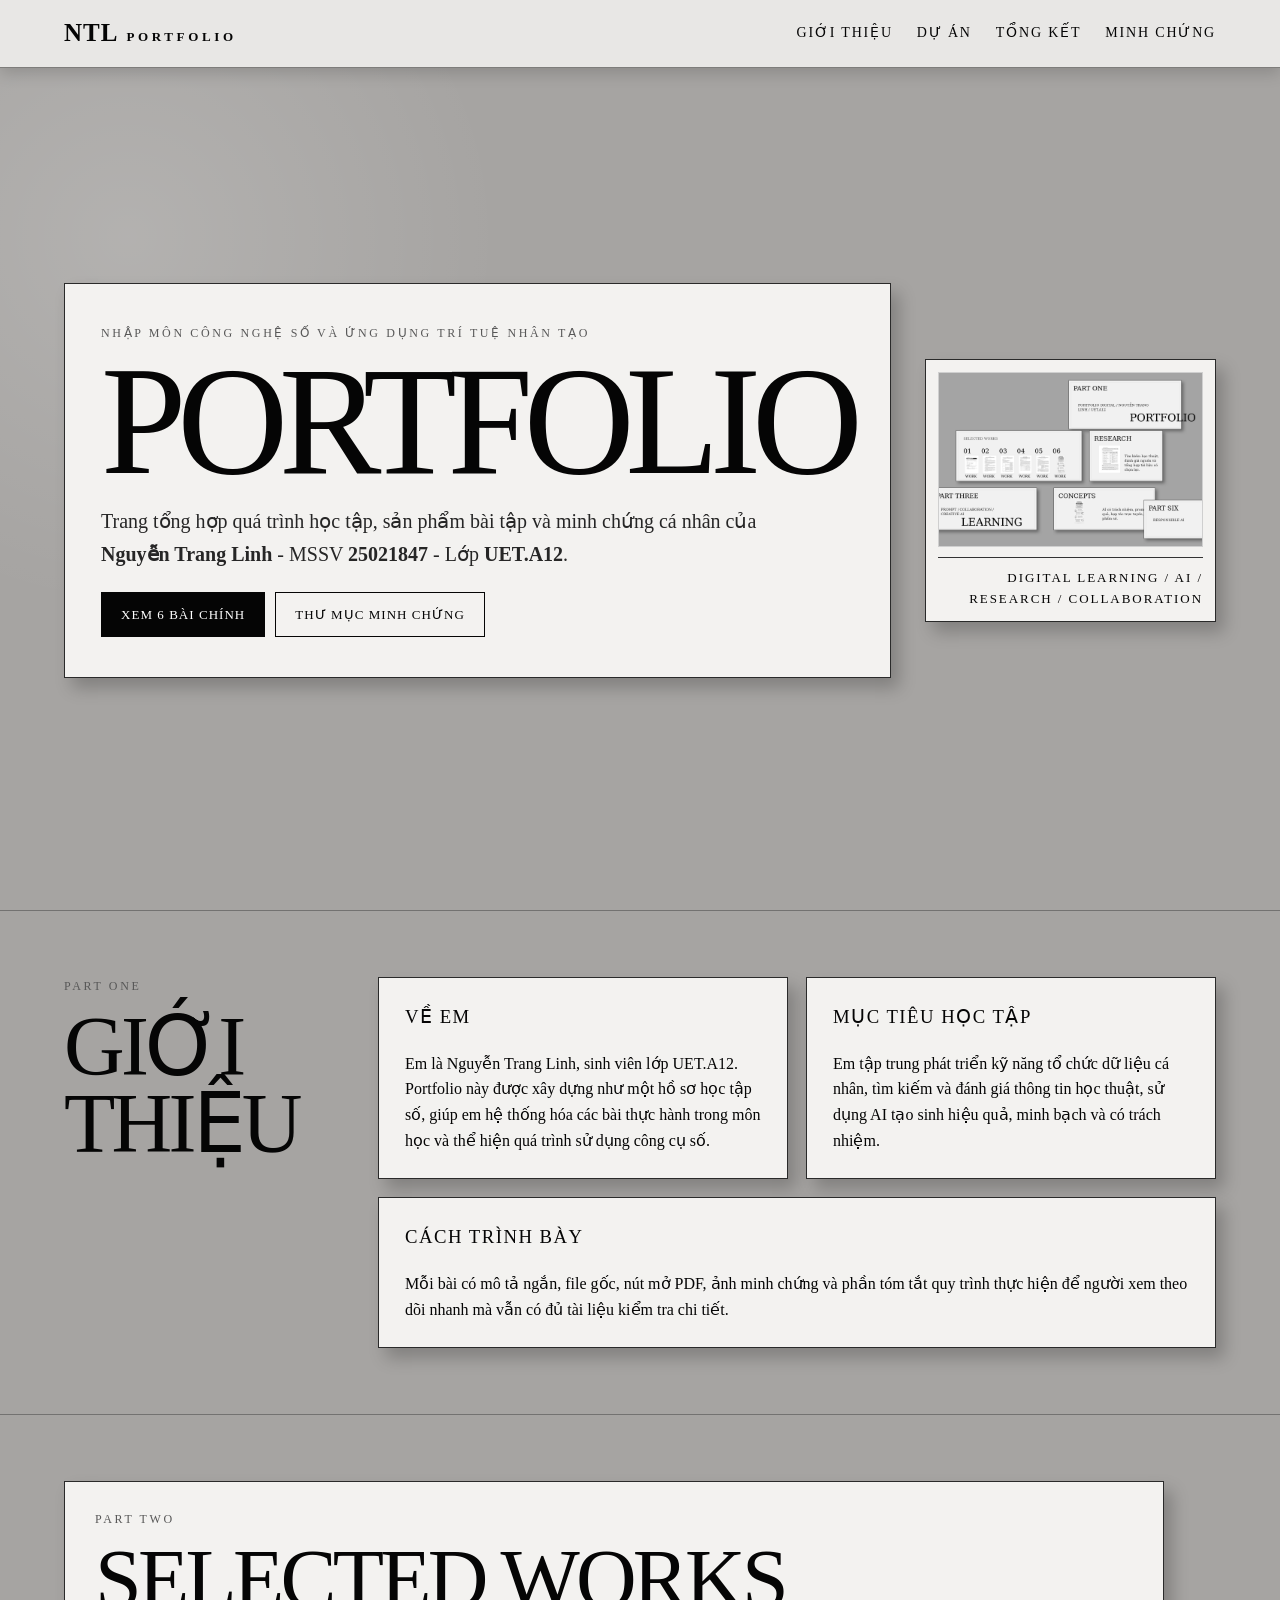
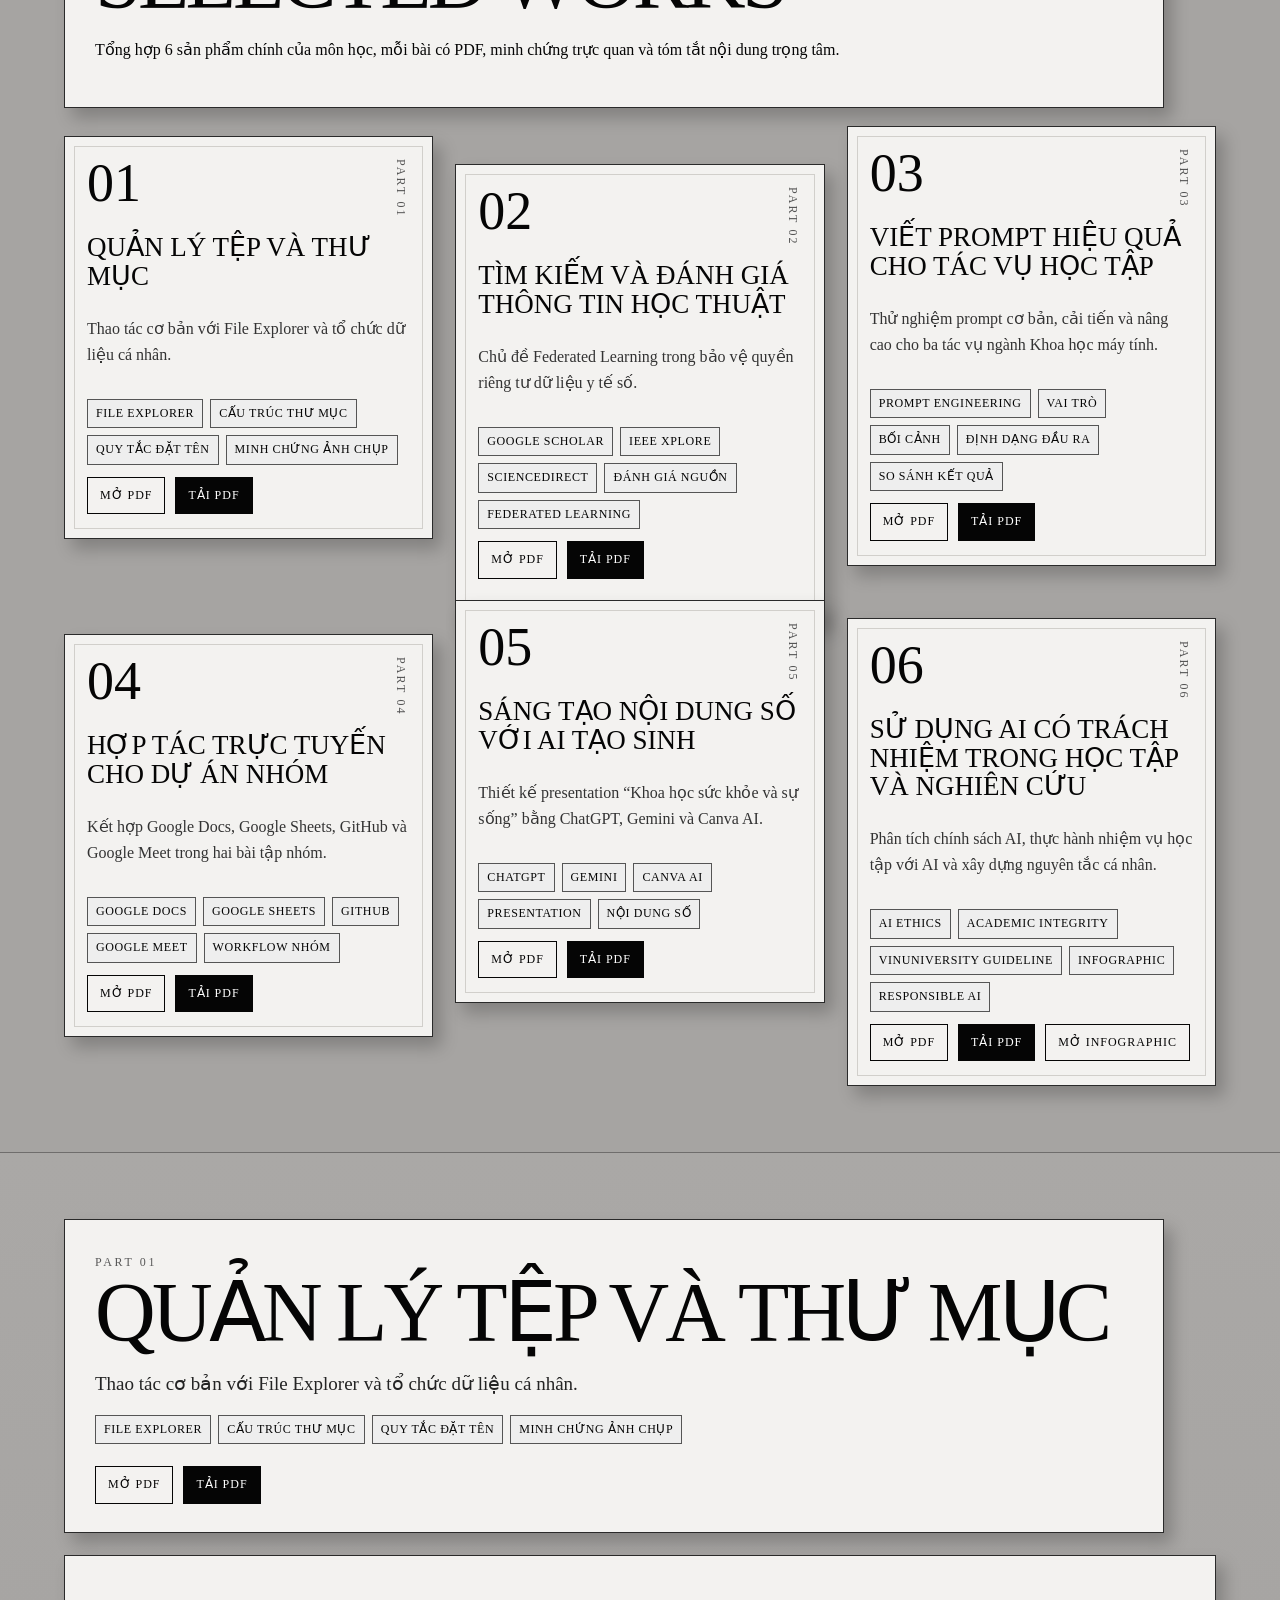
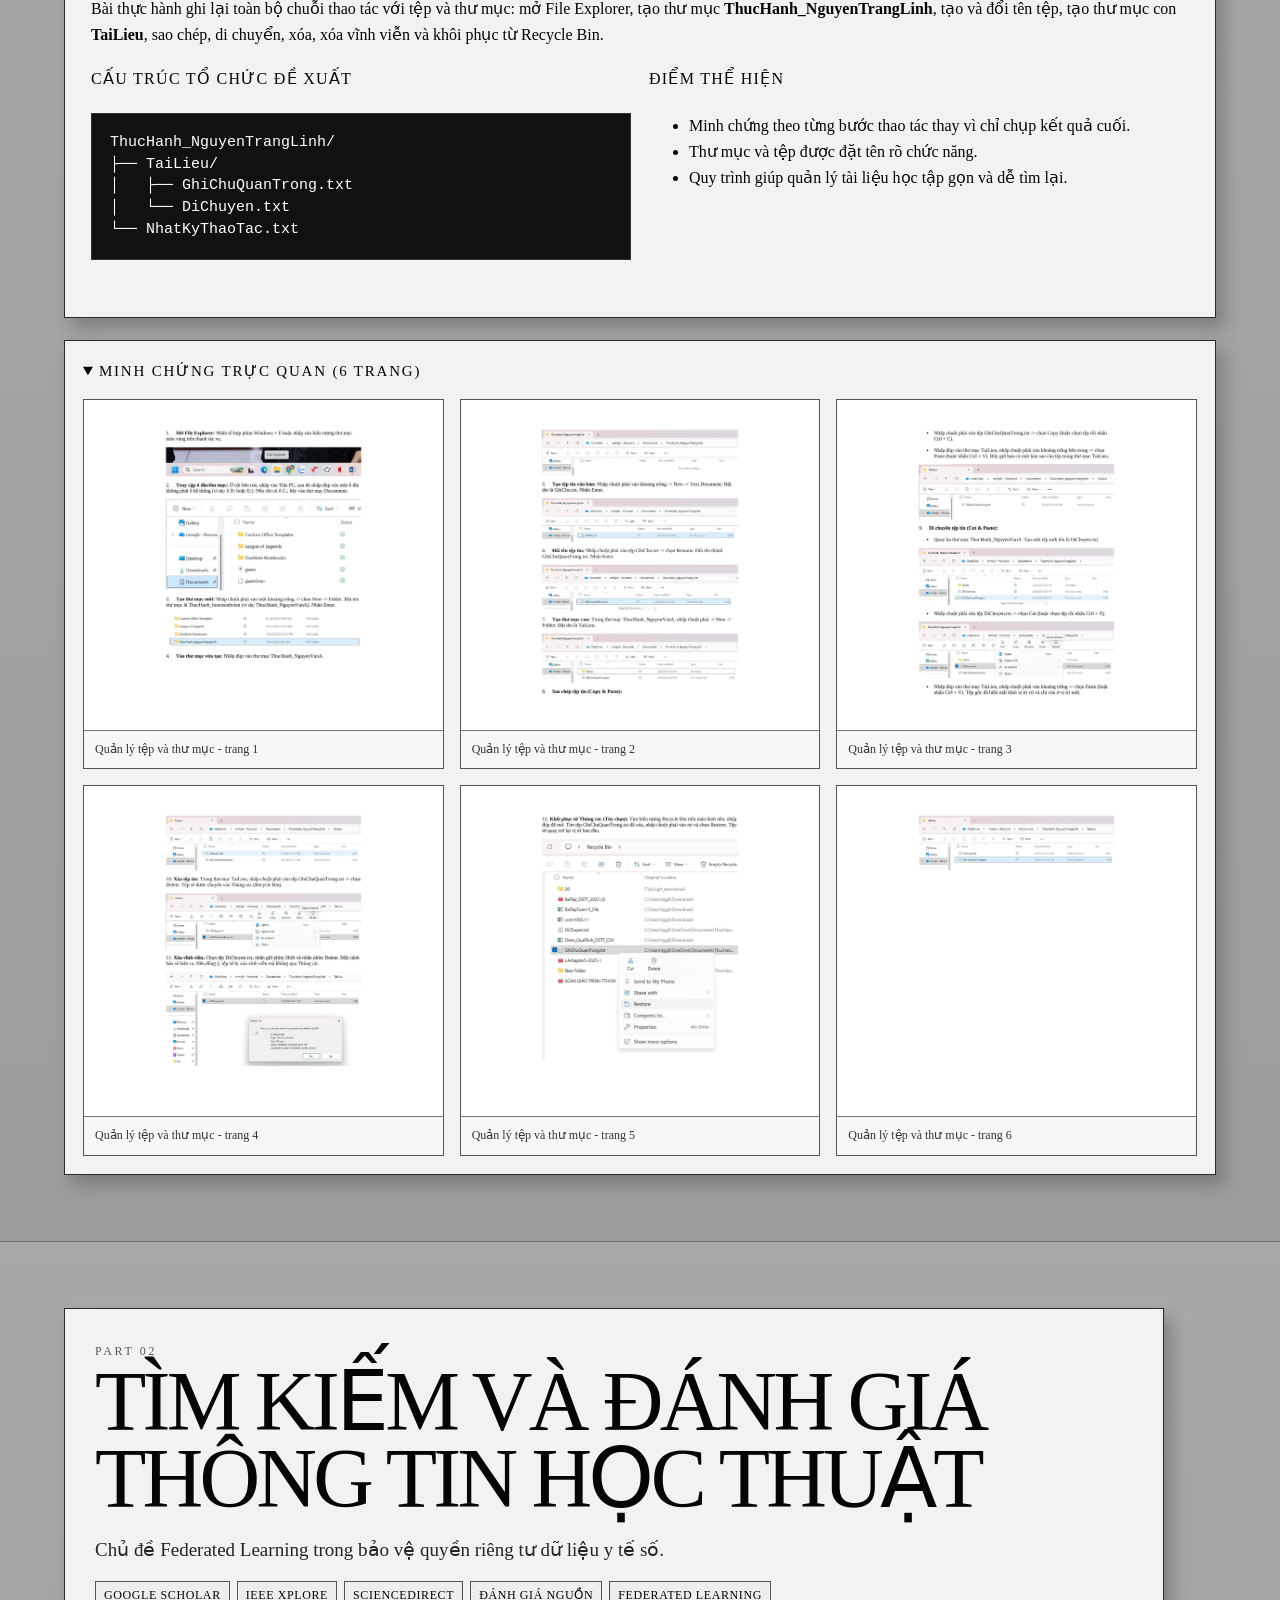
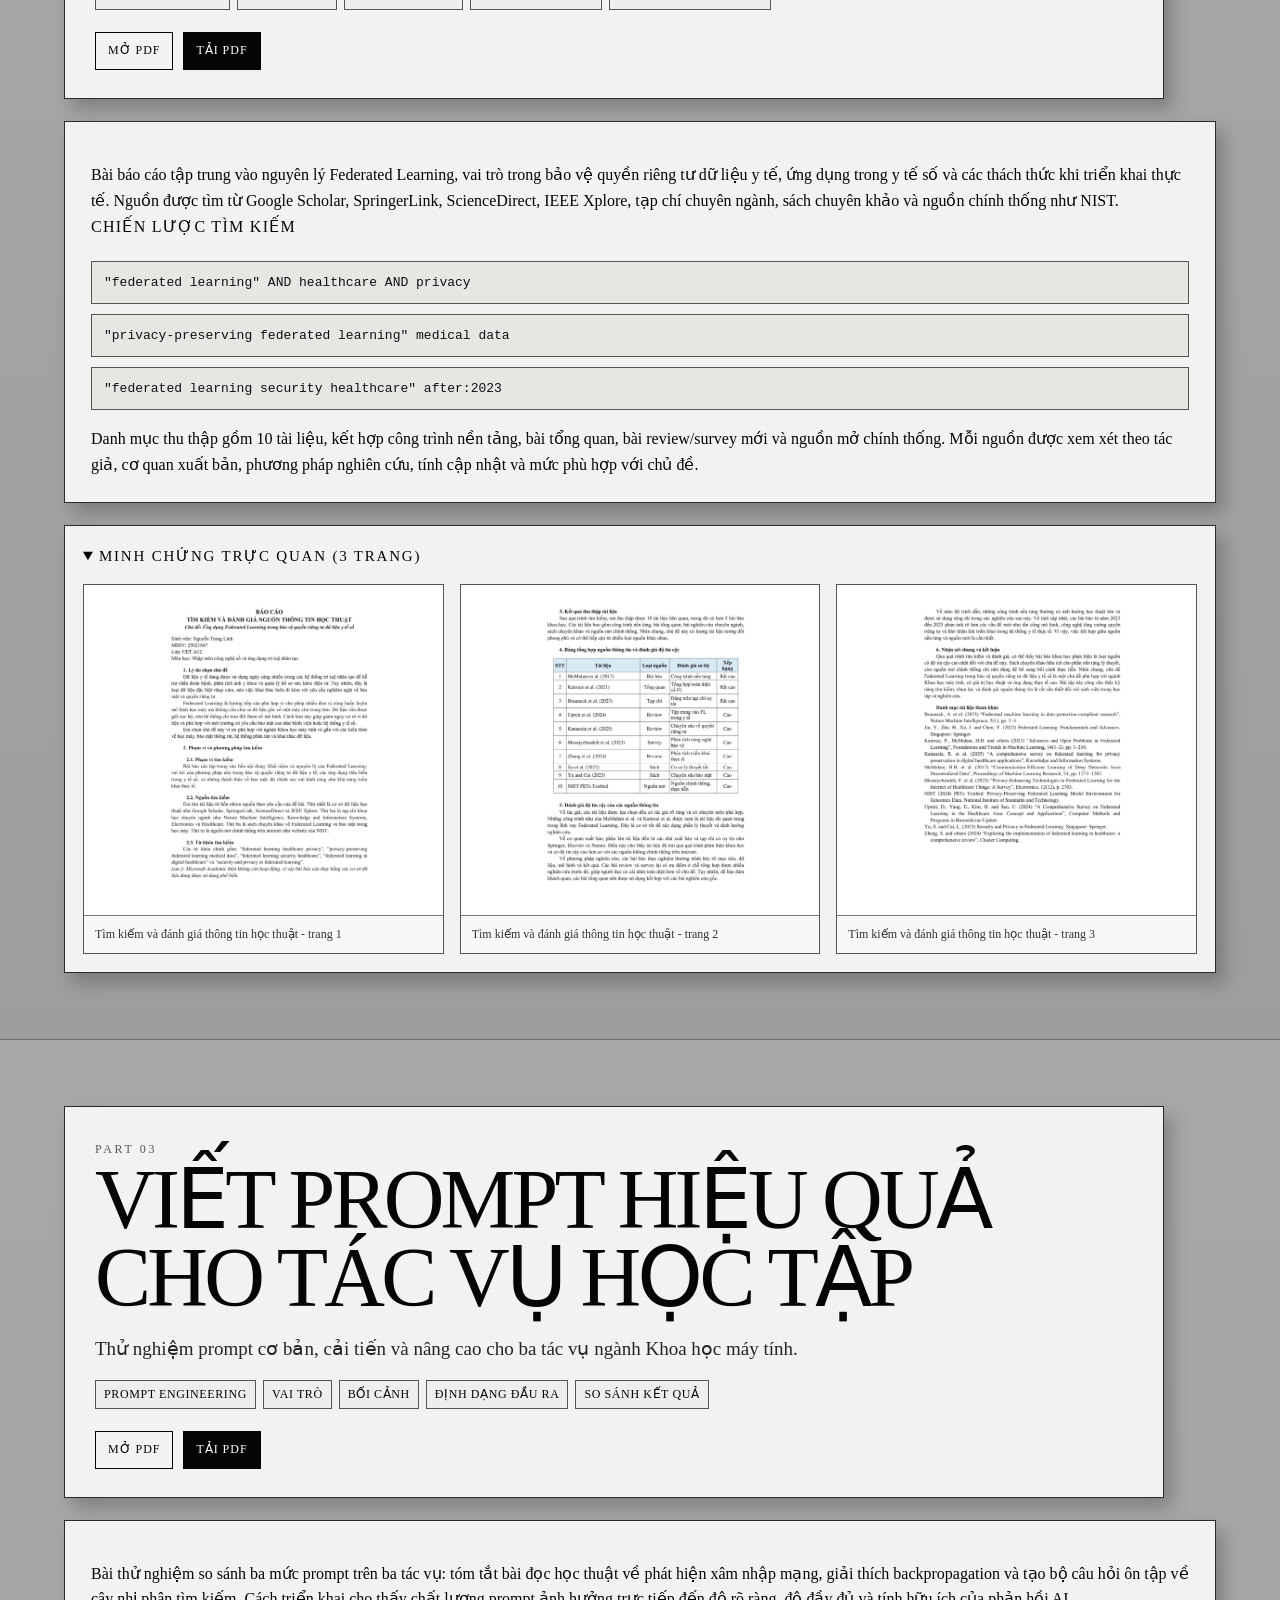
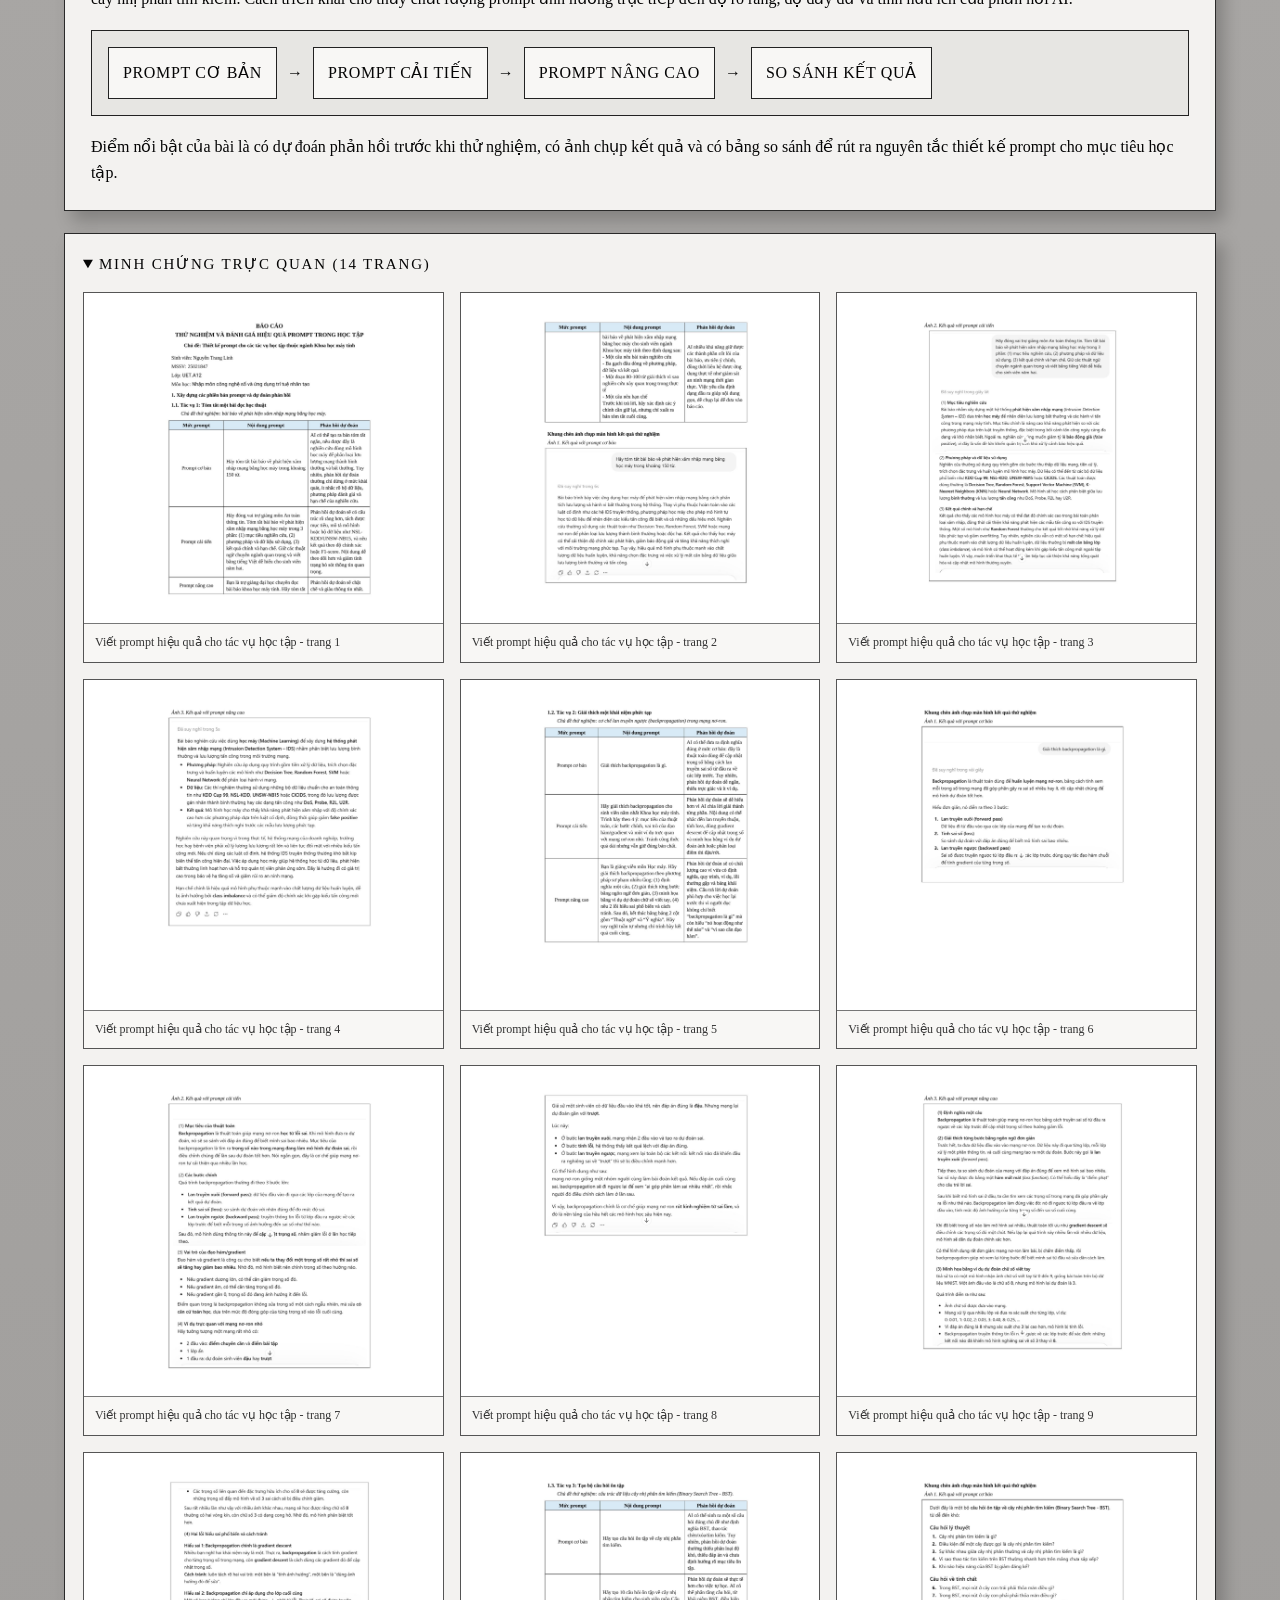
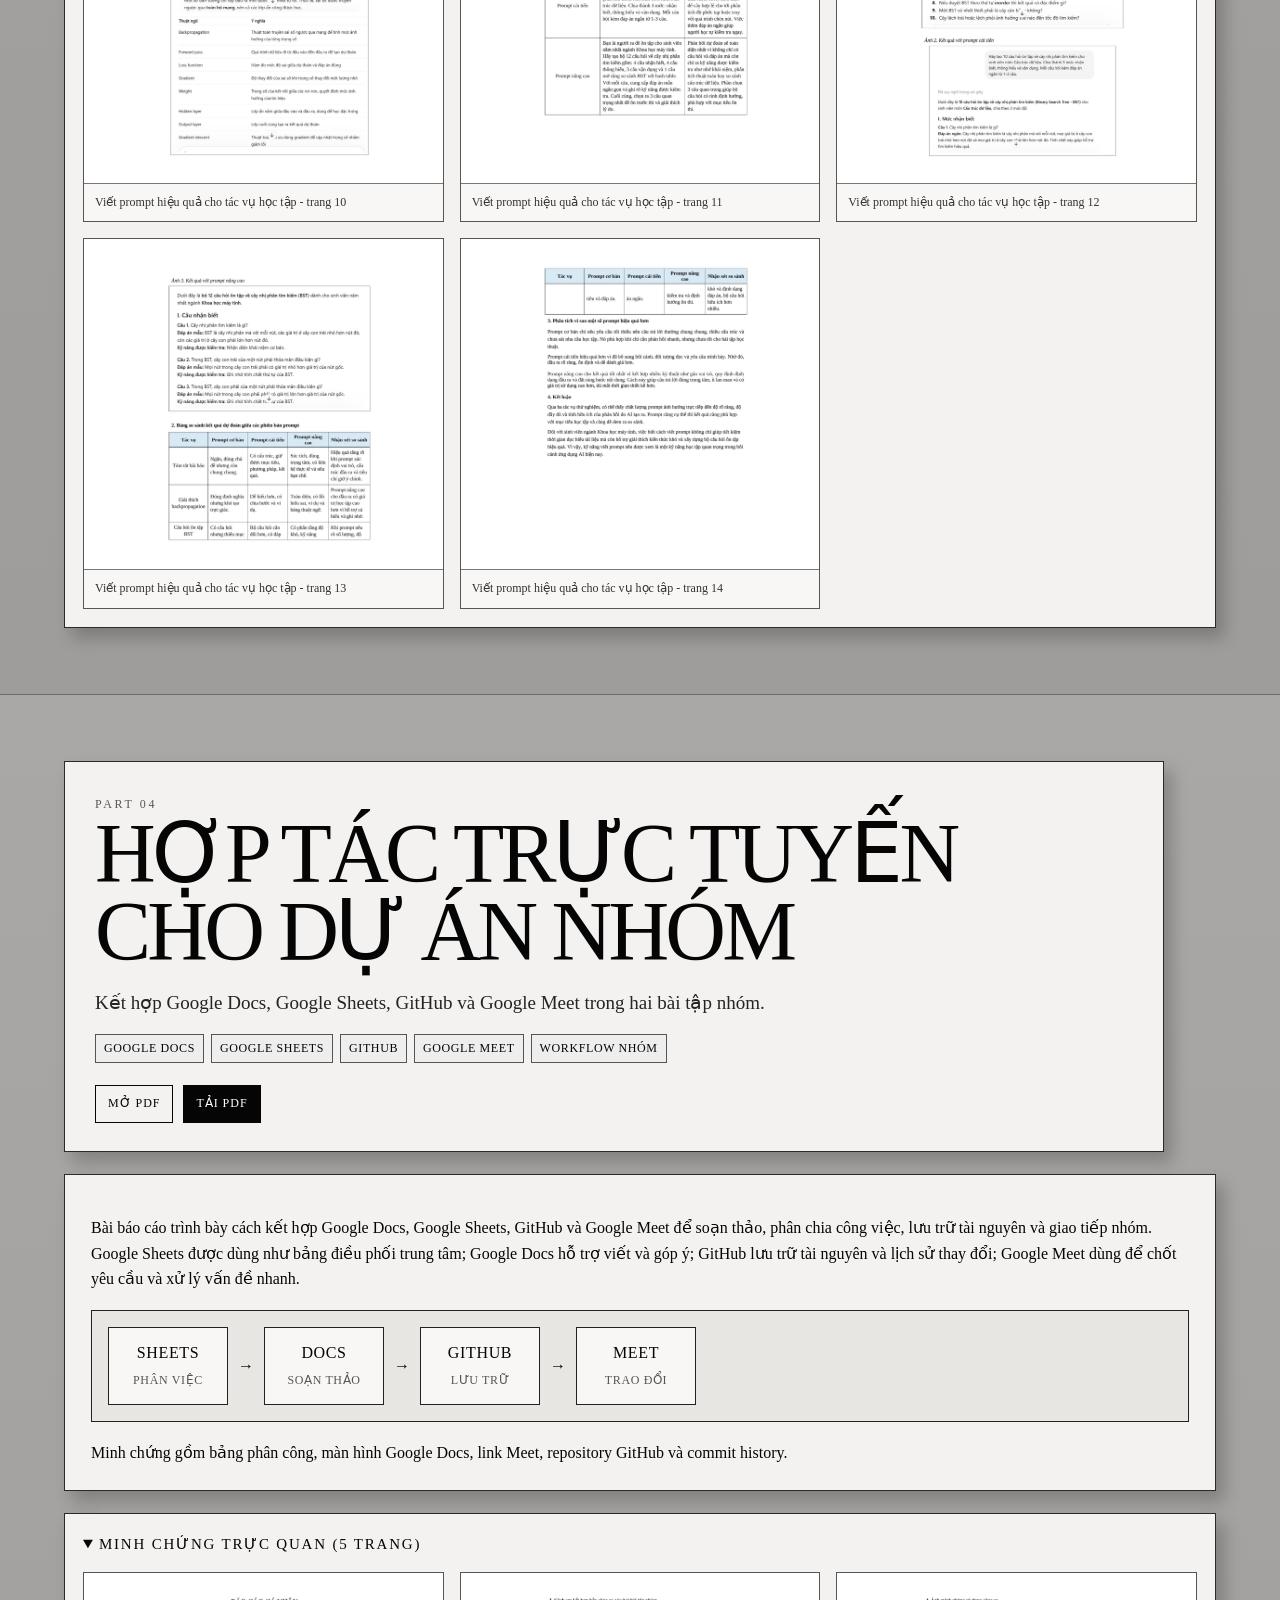
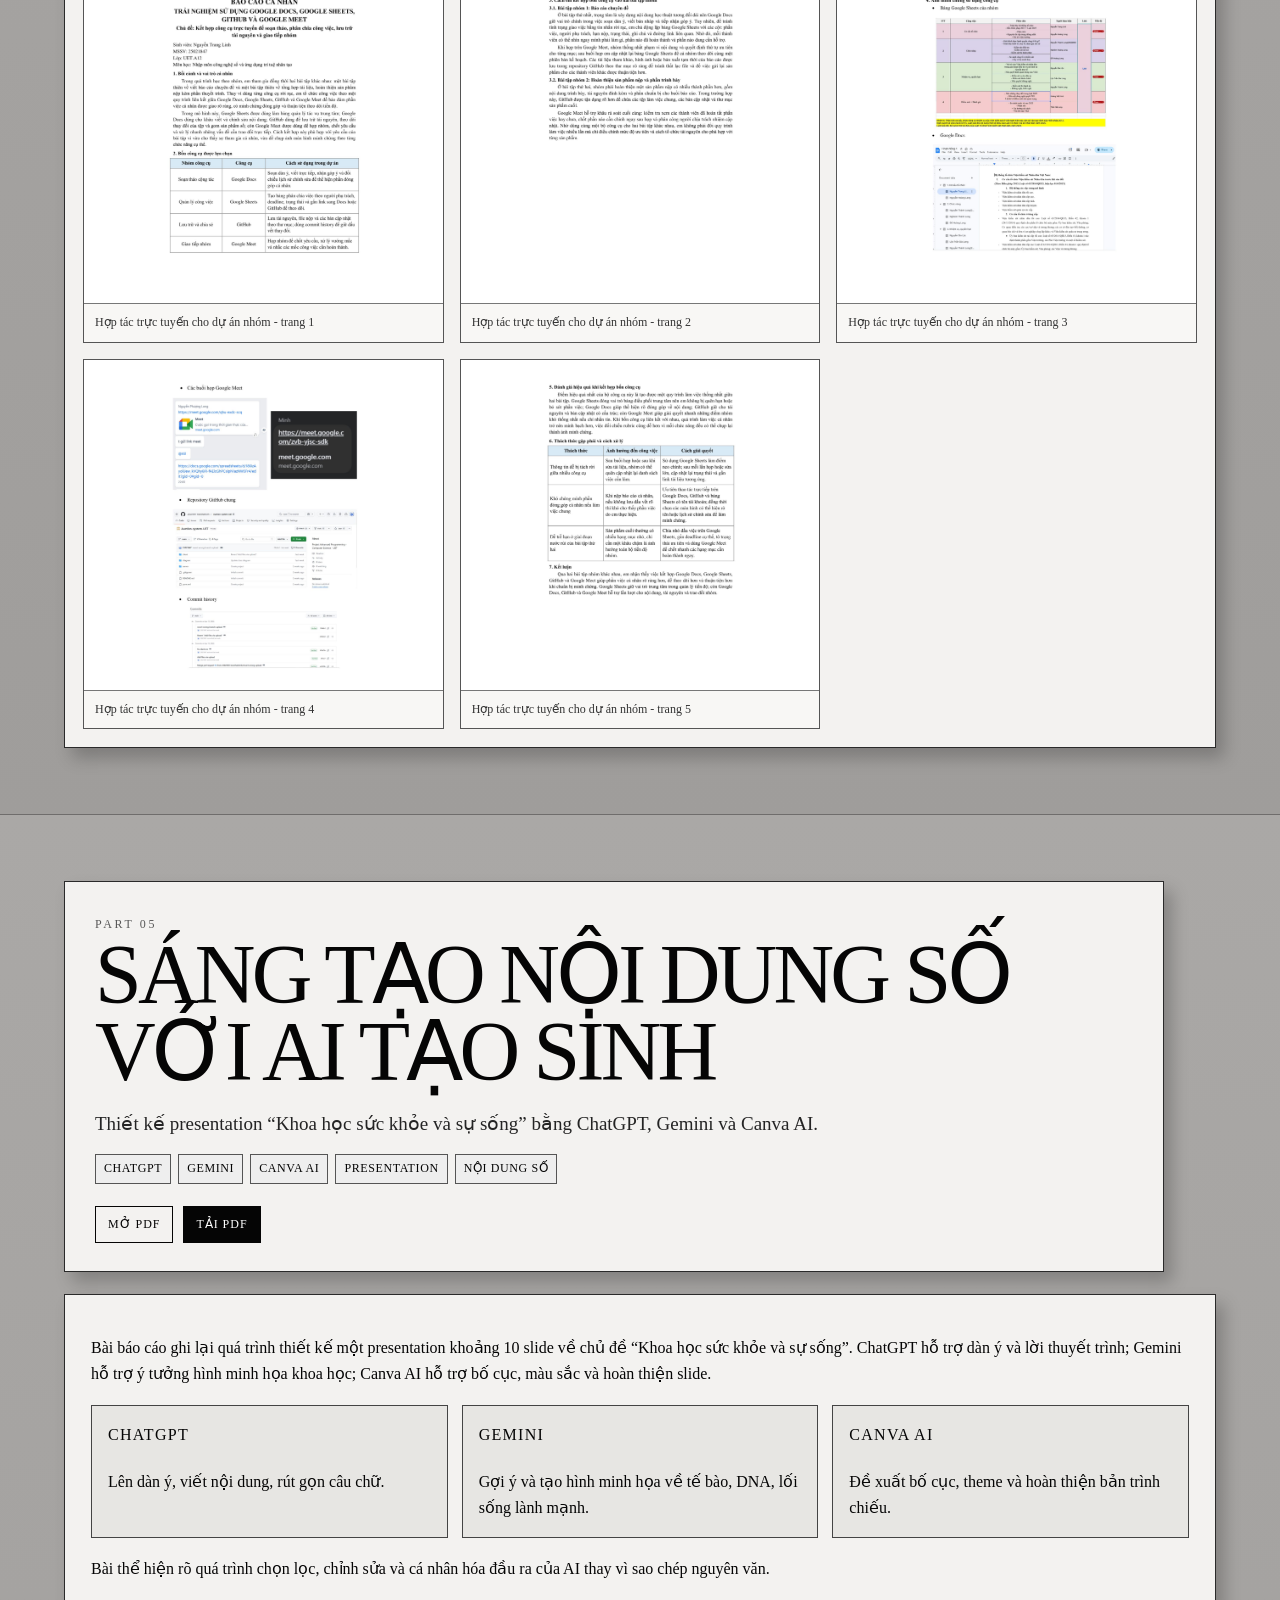
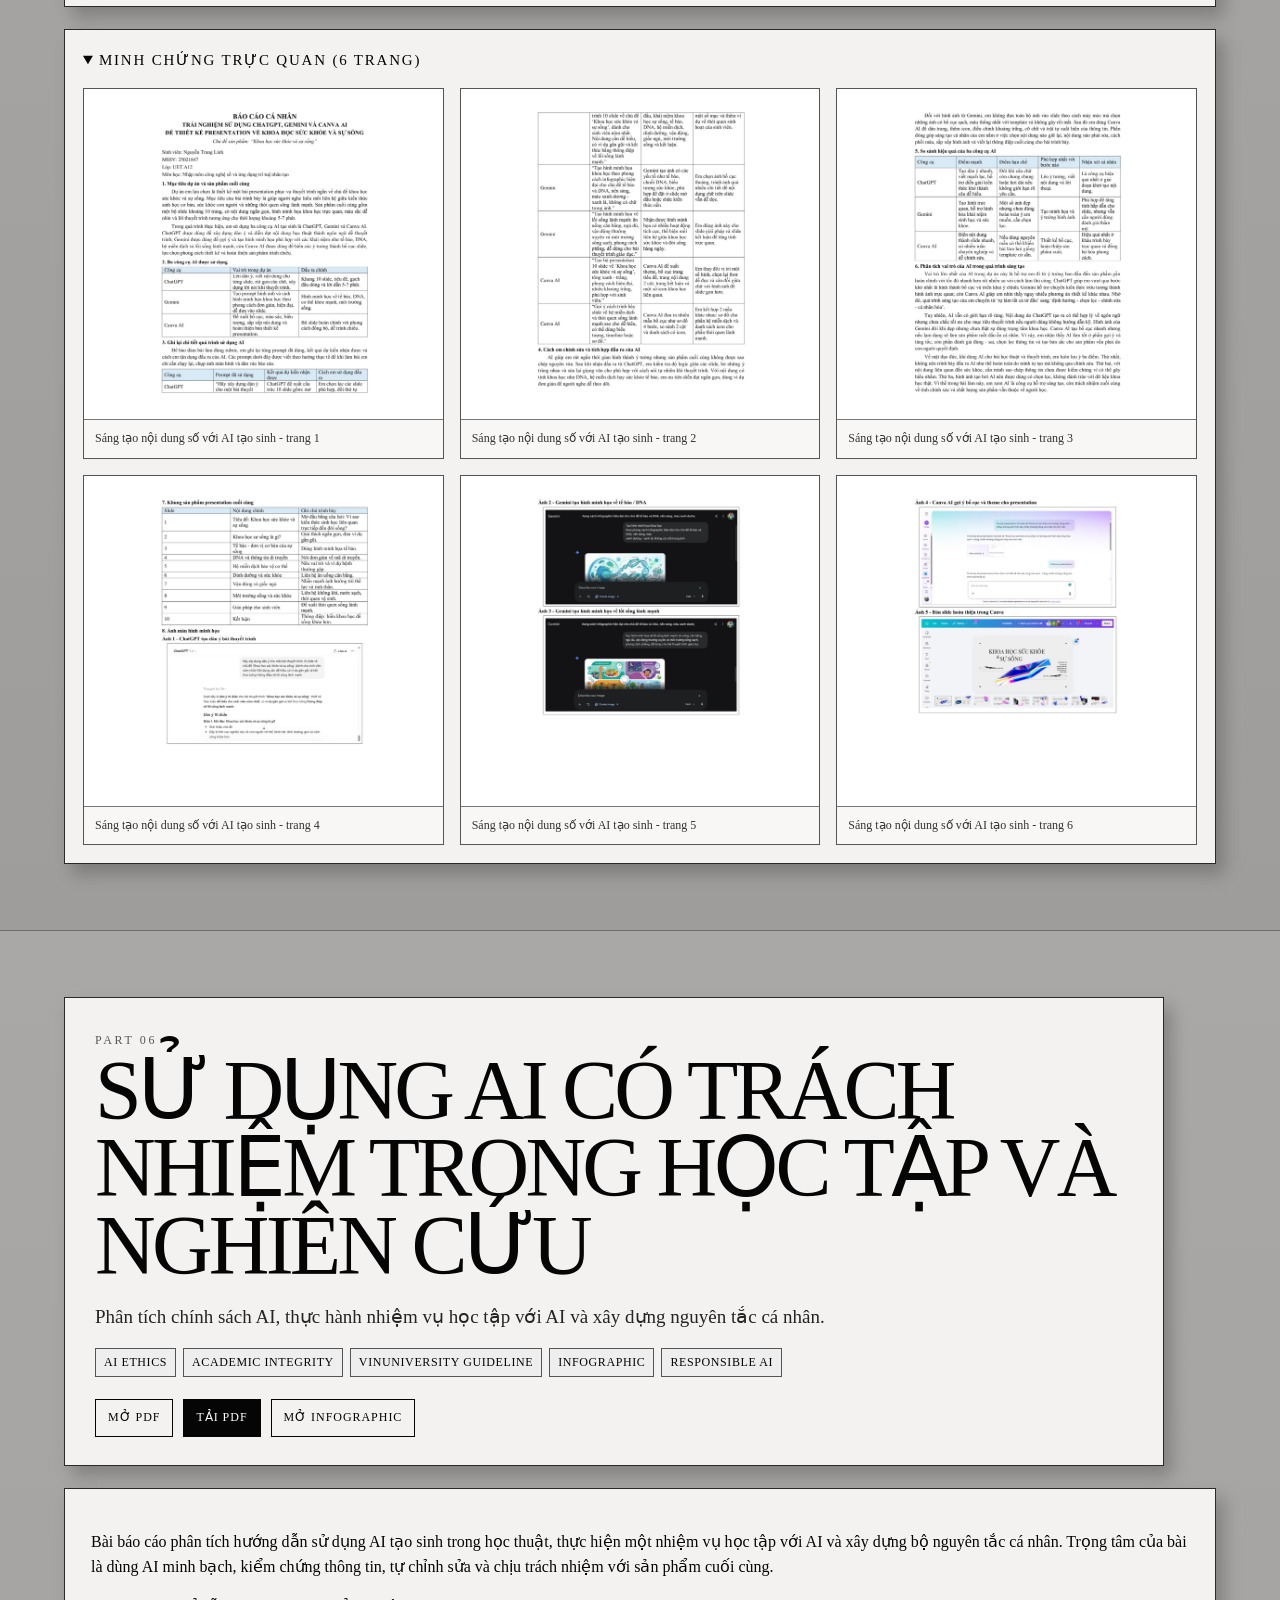
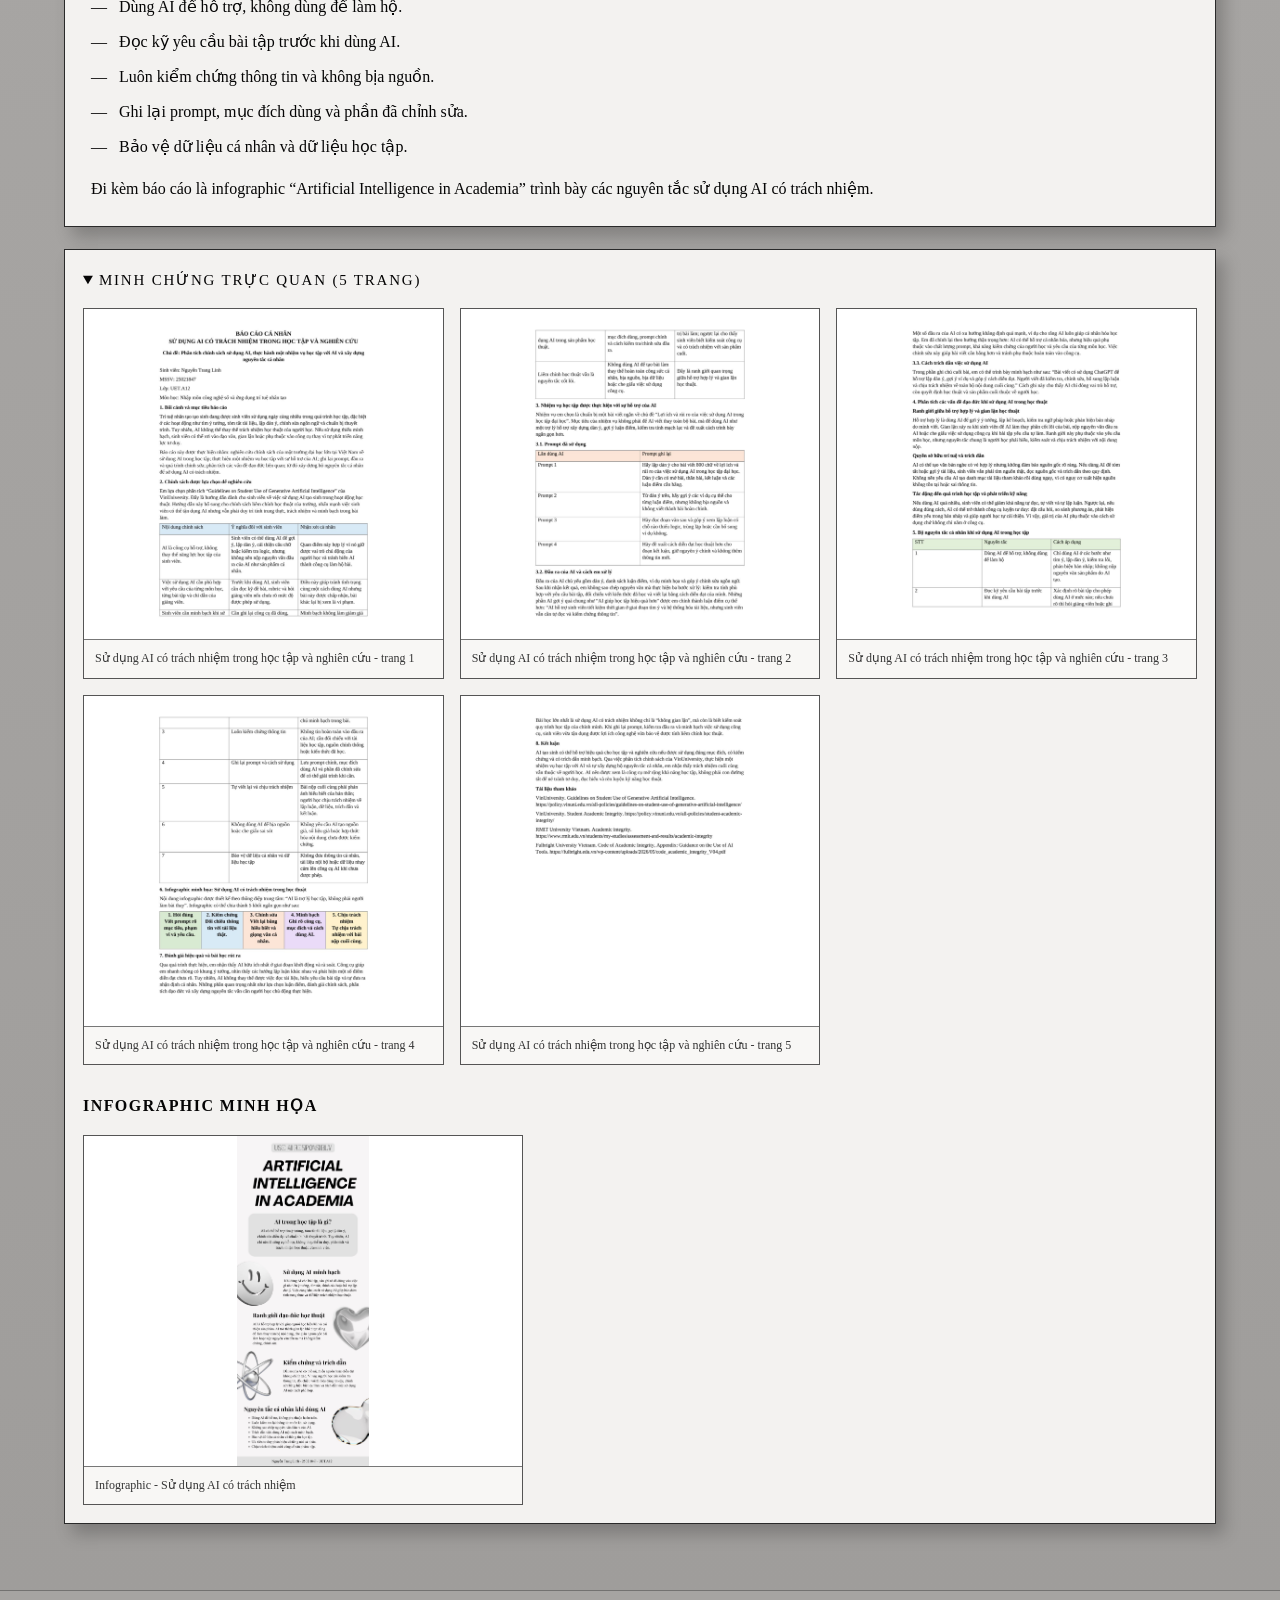
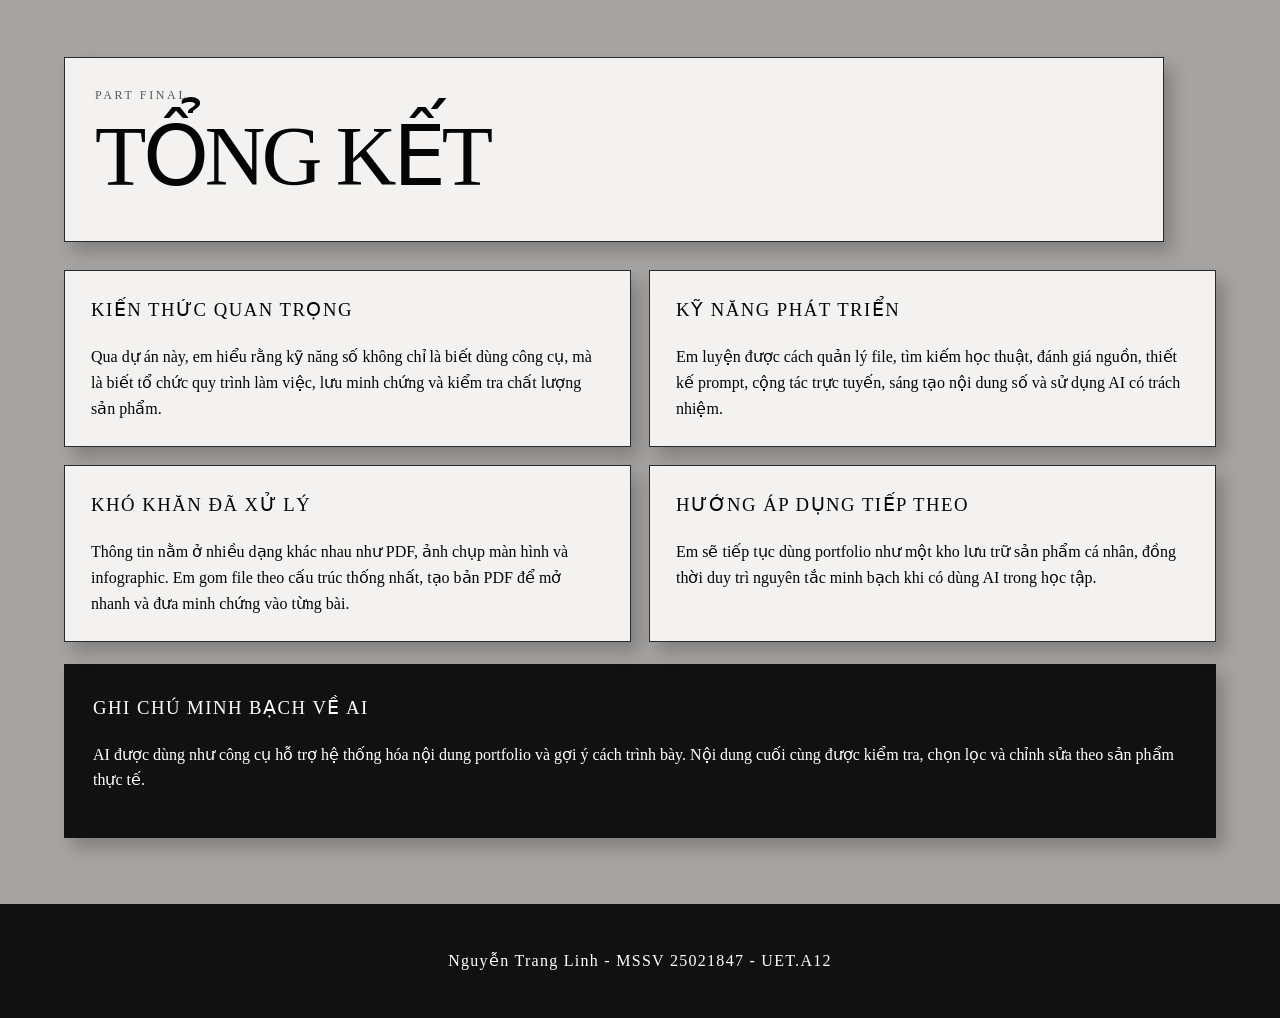
<file: index.html>
<!DOCTYPE html>

<html lang="vi">
<head>
<meta charset="utf-8"/>
<meta content="width=device-width, initial-scale=1" name="viewport"/>
<title>Portfolio kỹ thuật số - Nguyễn Trang Linh</title>
<link href="style.css" rel="stylesheet"/>
<meta content="Portfolio kỹ thuật số môn Nhập môn công nghệ số và ứng dụng trí tuệ nhân tạo của Nguyễn Trang Linh." name="description"/>
</head>
<body>
<header class="site-header">
<a class="brand" href="#top">NTL<span>Portfolio</span></a>
<nav>
<a href="#gioi-thieu">Giới thiệu</a>
<a href="#du-an">Dự án</a>
<a href="#tong-ket">Tổng kết</a>
<a href="minh-chung.html">Minh chứng</a>
</nav>
</header>
<main id="top">
<section class="hero">
<div class="hero-copy paper-panel hero-title-panel">
<p class="eyebrow">Nhập môn Công nghệ số và Ứng dụng Trí tuệ nhân tạo</p>
<h1>PORTFOLIO</h1>
<p class="lead">Trang tổng hợp quá trình học tập, sản phẩm bài tập và minh chứng cá nhân của <strong class="nowrap">Nguyễn Trang Linh</strong> - MSSV <strong>25021847</strong> - Lớp <strong>UET.A12</strong>.</p>
<div class="hero-actions"><a class="btn" href="#du-an">Xem 6 bài chính</a><a class="btn ghost" href="minh-chung.html">Thư mục minh chứng</a></div>
</div>
<div class="hero-visual paper-panel"><img alt="Ảnh tổng hợp các minh chứng trong portfolio" src="assets/portfolio_montage.jpg"/><div class="caption-bar">DIGITAL LEARNING / AI / RESEARCH / COLLABORATION</div></div>
</section>
<section class="intro section-block" id="gioi-thieu">
<div class="part-title"><p class="eyebrow">PART ONE</p><h2>GIỚI THIỆU</h2></div>
<div class="intro-grid">
<div class="content-box"><h3>Về em</h3><p>Em là Nguyễn Trang Linh, sinh viên lớp UET.A12. Portfolio này được xây dựng như một hồ sơ học tập số, giúp em hệ thống hóa các bài thực hành trong môn học và thể hiện quá trình sử dụng công cụ số.</p></div>
<div class="content-box"><h3>Mục tiêu học tập</h3><p>Em tập trung phát triển kỹ năng tổ chức dữ liệu cá nhân, tìm kiếm và đánh giá thông tin học thuật, sử dụng AI tạo sinh hiệu quả, minh bạch và có trách nhiệm.</p></div>
<div class="content-box wide"><h3>Cách trình bày</h3><p>Mỗi bài có mô tả ngắn, file gốc, nút mở PDF, ảnh minh chứng và phần tóm tắt quy trình thực hiện để người xem theo dõi nhanh mà vẫn có đủ tài liệu kiểm tra chi tiết.</p></div>
</div>
</section>
<section class="section-block projects-overview" id="du-an">
<div class="section-title paper-wide"><p class="eyebrow">PART TWO</p><h2>SELECTED WORKS</h2><p>Tổng hợp 6 sản phẩm chính của môn học, mỗi bài có PDF, minh chứng trực quan và tóm tắt nội dung trọng tâm.</p></div>
<div class="cards">
<article class="project-card">
<div class="card-top"><span class="num">01</span><span class="part-label">PART 01</span></div>
<h3><a href="#bai-1">Quản lý tệp và thư mục</a></h3>
<p>Thao tác cơ bản với File Explorer và tổ chức dữ liệu cá nhân.</p>
<div class="tags"><span>File Explorer</span><span>Cấu trúc thư mục</span><span>Quy tắc đặt tên</span><span>Minh chứng ảnh chụp</span></div>
<div class="file-links"><a class="btn small ghost" href="assets/docs/b1.pdf" rel="noopener" target="_blank">Mở PDF</a><a class="btn small" download="" href="assets/docs/b1.pdf">Tải PDF</a></div>
</article><article class="project-card">
<div class="card-top"><span class="num">02</span><span class="part-label">PART 02</span></div>
<h3><a href="#bai-2">Tìm kiếm và đánh giá thông tin học thuật</a></h3>
<p>Chủ đề Federated Learning trong bảo vệ quyền riêng tư dữ liệu y tế số.</p>
<div class="tags"><span>Google Scholar</span><span>IEEE Xplore</span><span>ScienceDirect</span><span>Đánh giá nguồn</span><span>Federated Learning</span></div>
<div class="file-links"><a class="btn small ghost" href="assets/docs/b2.pdf" rel="noopener" target="_blank">Mở PDF</a><a class="btn small" download="" href="assets/docs/b2.pdf">Tải PDF</a></div>
</article><article class="project-card">
<div class="card-top"><span class="num">03</span><span class="part-label">PART 03</span></div>
<h3><a href="#bai-3">Viết prompt hiệu quả cho tác vụ học tập</a></h3>
<p>Thử nghiệm prompt cơ bản, cải tiến và nâng cao cho ba tác vụ ngành Khoa học máy tính.</p>
<div class="tags"><span>Prompt Engineering</span><span>Vai trò</span><span>Bối cảnh</span><span>Định dạng đầu ra</span><span>So sánh kết quả</span></div>
<div class="file-links"><a class="btn small ghost" href="assets/docs/b3.pdf" rel="noopener" target="_blank">Mở PDF</a><a class="btn small" download="" href="assets/docs/b3.pdf">Tải PDF</a></div>
</article><article class="project-card">
<div class="card-top"><span class="num">04</span><span class="part-label">PART 04</span></div>
<h3><a href="#bai-4">Hợp tác trực tuyến cho dự án nhóm</a></h3>
<p>Kết hợp Google Docs, Google Sheets, GitHub và Google Meet trong hai bài tập nhóm.</p>
<div class="tags"><span>Google Docs</span><span>Google Sheets</span><span>GitHub</span><span>Google Meet</span><span>Workflow nhóm</span></div>
<div class="file-links"><a class="btn small ghost" href="assets/docs/b4.pdf" rel="noopener" target="_blank">Mở PDF</a><a class="btn small" download="" href="assets/docs/b4.pdf">Tải PDF</a></div>
</article><article class="project-card">
<div class="card-top"><span class="num">05</span><span class="part-label">PART 05</span></div>
<h3><a href="#bai-5">Sáng tạo nội dung số với AI tạo sinh</a></h3>
<p>Thiết kế presentation “Khoa học sức khỏe và sự sống” bằng ChatGPT, Gemini và Canva AI.</p>
<div class="tags"><span>ChatGPT</span><span>Gemini</span><span>Canva AI</span><span>Presentation</span><span>Nội dung số</span></div>
<div class="file-links"><a class="btn small ghost" href="assets/docs/b5.pdf" rel="noopener" target="_blank">Mở PDF</a><a class="btn small" download="" href="assets/docs/b5.pdf">Tải PDF</a></div>
</article><article class="project-card">
<div class="card-top"><span class="num">06</span><span class="part-label">PART 06</span></div>
<h3><a href="#bai-6">Sử dụng AI có trách nhiệm trong học tập và nghiên cứu</a></h3>
<p>Phân tích chính sách AI, thực hành nhiệm vụ học tập với AI và xây dựng nguyên tắc cá nhân.</p>
<div class="tags"><span>AI Ethics</span><span>Academic Integrity</span><span>VinUniversity guideline</span><span>Infographic</span><span>Responsible AI</span></div>
<div class="file-links"><a class="btn small ghost" href="assets/docs/b6.pdf" rel="noopener" target="_blank">Mở PDF</a><a class="btn small" download="" href="assets/docs/b6.pdf">Tải PDF</a><a class="btn small outline" href="assets/docs/infografic_b6.pdf" rel="noopener" target="_blank">Mở infographic</a></div>
</article>
</div>
</section>
<section class="project-section" id="bai-1">
<div class="section-heading paper-wide">
<span class="eyebrow">PART 01</span>
<h2>Quản lý tệp và thư mục</h2>
<p>Thao tác cơ bản với File Explorer và tổ chức dữ liệu cá nhân.</p>
<div class="tags large"><span>File Explorer</span><span>Cấu trúc thư mục</span><span>Quy tắc đặt tên</span><span>Minh chứng ảnh chụp</span></div>
<div class="file-links"><a class="btn small ghost" href="assets/docs/b1.pdf" rel="noopener" target="_blank">Mở PDF</a><a class="btn small" download="" href="assets/docs/b1.pdf">Tải PDF</a></div>
</div>
<div class="content-box">
<p>Bài thực hành ghi lại toàn bộ chuỗi thao tác với tệp và thư mục: mở File Explorer, tạo thư mục <strong>ThucHanh_NguyenTrangLinh</strong>, tạo và đổi tên tệp, tạo thư mục con <strong>TaiLieu</strong>, sao chép, di chuyển, xóa, xóa vĩnh viễn và khôi phục từ Recycle Bin.</p>
<div class="two-col"><div><h4>Cấu trúc tổ chức đề xuất</h4><pre><code>ThucHanh_NguyenTrangLinh/
├── TaiLieu/
│   ├── GhiChuQuanTrong.txt
│   └── DiChuyen.txt
└── NhatKyThaoTac.txt</code></pre></div><div><h4>Điểm thể hiện</h4><ul><li>Minh chứng theo từng bước thao tác thay vì chỉ chụp kết quả cuối.</li><li>Thư mục và tệp được đặt tên rõ chức năng.</li><li>Quy trình giúp quản lý tài liệu học tập gọn và dễ tìm lại.</li></ul></div></div>
</div>
<details class="proof-details" open=""><summary>Minh chứng trực quan (6 trang)</summary><div class="proof-grid"><figure class="proof-card"><img alt="Quản lý tệp và thư mục - trang 1" src="assets/previews/b1/page-1.jpg"/><figcaption>Quản lý tệp và thư mục - trang 1</figcaption></figure>
<figure class="proof-card"><img alt="Quản lý tệp và thư mục - trang 2" src="assets/previews/b1/page-2.jpg"/><figcaption>Quản lý tệp và thư mục - trang 2</figcaption></figure>
<figure class="proof-card"><img alt="Quản lý tệp và thư mục - trang 3" src="assets/previews/b1/page-3.jpg"/><figcaption>Quản lý tệp và thư mục - trang 3</figcaption></figure>
<figure class="proof-card"><img alt="Quản lý tệp và thư mục - trang 4" src="assets/previews/b1/page-4.jpg"/><figcaption>Quản lý tệp và thư mục - trang 4</figcaption></figure>
<figure class="proof-card"><img alt="Quản lý tệp và thư mục - trang 5" src="assets/previews/b1/page-5.jpg"/><figcaption>Quản lý tệp và thư mục - trang 5</figcaption></figure>
<figure class="proof-card"><img alt="Quản lý tệp và thư mục - trang 6" src="assets/previews/b1/page-6.jpg"/><figcaption>Quản lý tệp và thư mục - trang 6</figcaption></figure></div></details>
</section><section class="project-section" id="bai-2">
<div class="section-heading paper-wide">
<span class="eyebrow">PART 02</span>
<h2>Tìm kiếm và đánh giá thông tin học thuật</h2>
<p>Chủ đề Federated Learning trong bảo vệ quyền riêng tư dữ liệu y tế số.</p>
<div class="tags large"><span>Google Scholar</span><span>IEEE Xplore</span><span>ScienceDirect</span><span>Đánh giá nguồn</span><span>Federated Learning</span></div>
<div class="file-links"><a class="btn small ghost" href="assets/docs/b2.pdf" rel="noopener" target="_blank">Mở PDF</a><a class="btn small" download="" href="assets/docs/b2.pdf">Tải PDF</a></div>
</div>
<div class="content-box">
<p>Bài báo cáo tập trung vào nguyên lý Federated Learning, vai trò trong bảo vệ quyền riêng tư dữ liệu y tế, ứng dụng trong y tế số và các thách thức khi triển khai thực tế. Nguồn được tìm từ Google Scholar, SpringerLink, ScienceDirect, IEEE Xplore, tạp chí chuyên ngành, sách chuyên khảo và nguồn chính thống như NIST.</p>
<h4>Chiến lược tìm kiếm</h4><div class="search-box"><code>"federated learning" AND healthcare AND privacy</code><code>"privacy-preserving federated learning" medical data</code><code>"federated learning security healthcare" after:2023</code></div>
<p>Danh mục thu thập gồm 10 tài liệu, kết hợp công trình nền tảng, bài tổng quan, bài review/survey mới và nguồn mở chính thống. Mỗi nguồn được xem xét theo tác giả, cơ quan xuất bản, phương pháp nghiên cứu, tính cập nhật và mức phù hợp với chủ đề.</p>
</div>
<details class="proof-details" open=""><summary>Minh chứng trực quan (3 trang)</summary><div class="proof-grid"><figure class="proof-card"><img alt="Tìm kiếm và đánh giá thông tin học thuật - trang 1" src="assets/previews/b2/page-1.jpg"/><figcaption>Tìm kiếm và đánh giá thông tin học thuật - trang 1</figcaption></figure>
<figure class="proof-card"><img alt="Tìm kiếm và đánh giá thông tin học thuật - trang 2" src="assets/previews/b2/page-2.jpg"/><figcaption>Tìm kiếm và đánh giá thông tin học thuật - trang 2</figcaption></figure>
<figure class="proof-card"><img alt="Tìm kiếm và đánh giá thông tin học thuật - trang 3" src="assets/previews/b2/page-3.jpg"/><figcaption>Tìm kiếm và đánh giá thông tin học thuật - trang 3</figcaption></figure></div></details>
</section><section class="project-section" id="bai-3">
<div class="section-heading paper-wide">
<span class="eyebrow">PART 03</span>
<h2>Viết prompt hiệu quả cho tác vụ học tập</h2>
<p>Thử nghiệm prompt cơ bản, cải tiến và nâng cao cho ba tác vụ ngành Khoa học máy tính.</p>
<div class="tags large"><span>Prompt Engineering</span><span>Vai trò</span><span>Bối cảnh</span><span>Định dạng đầu ra</span><span>So sánh kết quả</span></div>
<div class="file-links"><a class="btn small ghost" href="assets/docs/b3.pdf" rel="noopener" target="_blank">Mở PDF</a><a class="btn small" download="" href="assets/docs/b3.pdf">Tải PDF</a></div>
</div>
<div class="content-box">
<p>Bài thử nghiệm so sánh ba mức prompt trên ba tác vụ: tóm tắt bài đọc học thuật về phát hiện xâm nhập mạng, giải thích backpropagation và tạo bộ câu hỏi ôn tập về cây nhị phân tìm kiếm. Cách triển khai cho thấy chất lượng prompt ảnh hưởng trực tiếp đến độ rõ ràng, độ đầy đủ và tính hữu ích của phản hồi AI.</p>
<div class="flow"><span>Prompt cơ bản</span><b>→</b><span>Prompt cải tiến</span><b>→</b><span>Prompt nâng cao</span><b>→</b><span>So sánh kết quả</span></div>
<p>Điểm nổi bật của bài là có dự đoán phản hồi trước khi thử nghiệm, có ảnh chụp kết quả và có bảng so sánh để rút ra nguyên tắc thiết kế prompt cho mục tiêu học tập.</p>
</div>
<details class="proof-details" open=""><summary>Minh chứng trực quan (14 trang)</summary><div class="proof-grid"><figure class="proof-card"><img alt="Viết prompt hiệu quả cho tác vụ học tập - trang 1" src="assets/previews/b3/page-1.jpg"/><figcaption>Viết prompt hiệu quả cho tác vụ học tập - trang 1</figcaption></figure>
<figure class="proof-card"><img alt="Viết prompt hiệu quả cho tác vụ học tập - trang 2" src="assets/previews/b3/page-2.jpg"/><figcaption>Viết prompt hiệu quả cho tác vụ học tập - trang 2</figcaption></figure>
<figure class="proof-card"><img alt="Viết prompt hiệu quả cho tác vụ học tập - trang 3" src="assets/previews/b3/page-3.jpg"/><figcaption>Viết prompt hiệu quả cho tác vụ học tập - trang 3</figcaption></figure>
<figure class="proof-card"><img alt="Viết prompt hiệu quả cho tác vụ học tập - trang 4" src="assets/previews/b3/page-4.jpg"/><figcaption>Viết prompt hiệu quả cho tác vụ học tập - trang 4</figcaption></figure>
<figure class="proof-card"><img alt="Viết prompt hiệu quả cho tác vụ học tập - trang 5" src="assets/previews/b3/page-5.jpg"/><figcaption>Viết prompt hiệu quả cho tác vụ học tập - trang 5</figcaption></figure>
<figure class="proof-card"><img alt="Viết prompt hiệu quả cho tác vụ học tập - trang 6" src="assets/previews/b3/page-6.jpg"/><figcaption>Viết prompt hiệu quả cho tác vụ học tập - trang 6</figcaption></figure>
<figure class="proof-card"><img alt="Viết prompt hiệu quả cho tác vụ học tập - trang 7" src="assets/previews/b3/page-7.jpg"/><figcaption>Viết prompt hiệu quả cho tác vụ học tập - trang 7</figcaption></figure>
<figure class="proof-card"><img alt="Viết prompt hiệu quả cho tác vụ học tập - trang 8" src="assets/previews/b3/page-8.jpg"/><figcaption>Viết prompt hiệu quả cho tác vụ học tập - trang 8</figcaption></figure>
<figure class="proof-card"><img alt="Viết prompt hiệu quả cho tác vụ học tập - trang 9" src="assets/previews/b3/page-9.jpg"/><figcaption>Viết prompt hiệu quả cho tác vụ học tập - trang 9</figcaption></figure>
<figure class="proof-card"><img alt="Viết prompt hiệu quả cho tác vụ học tập - trang 10" src="assets/previews/b3/page-10.jpg"/><figcaption>Viết prompt hiệu quả cho tác vụ học tập - trang 10</figcaption></figure>
<figure class="proof-card"><img alt="Viết prompt hiệu quả cho tác vụ học tập - trang 11" src="assets/previews/b3/page-11.jpg"/><figcaption>Viết prompt hiệu quả cho tác vụ học tập - trang 11</figcaption></figure>
<figure class="proof-card"><img alt="Viết prompt hiệu quả cho tác vụ học tập - trang 12" src="assets/previews/b3/page-12.jpg"/><figcaption>Viết prompt hiệu quả cho tác vụ học tập - trang 12</figcaption></figure>
<figure class="proof-card"><img alt="Viết prompt hiệu quả cho tác vụ học tập - trang 13" src="assets/previews/b3/page-13.jpg"/><figcaption>Viết prompt hiệu quả cho tác vụ học tập - trang 13</figcaption></figure>
<figure class="proof-card"><img alt="Viết prompt hiệu quả cho tác vụ học tập - trang 14" src="assets/previews/b3/page-14.jpg"/><figcaption>Viết prompt hiệu quả cho tác vụ học tập - trang 14</figcaption></figure></div></details>
</section><section class="project-section" id="bai-4">
<div class="section-heading paper-wide">
<span class="eyebrow">PART 04</span>
<h2>Hợp tác trực tuyến cho dự án nhóm</h2>
<p>Kết hợp Google Docs, Google Sheets, GitHub và Google Meet trong hai bài tập nhóm.</p>
<div class="tags large"><span>Google Docs</span><span>Google Sheets</span><span>GitHub</span><span>Google Meet</span><span>Workflow nhóm</span></div>
<div class="file-links"><a class="btn small ghost" href="assets/docs/b4.pdf" rel="noopener" target="_blank">Mở PDF</a><a class="btn small" download="" href="assets/docs/b4.pdf">Tải PDF</a></div>
</div>
<div class="content-box">
<p>Bài báo cáo trình bày cách kết hợp Google Docs, Google Sheets, GitHub và Google Meet để soạn thảo, phân chia công việc, lưu trữ tài nguyên và giao tiếp nhóm. Google Sheets được dùng như bảng điều phối trung tâm; Google Docs hỗ trợ viết và góp ý; GitHub lưu trữ tài nguyên và lịch sử thay đổi; Google Meet dùng để chốt yêu cầu và xử lý vấn đề nhanh.</p>
<div class="flow"><span>Sheets<br/><small>phân việc</small></span><b>→</b><span>Docs<br/><small>soạn thảo</small></span><b>→</b><span>GitHub<br/><small>lưu trữ</small></span><b>→</b><span>Meet<br/><small>trao đổi</small></span></div>
<p>Minh chứng gồm bảng phân công, màn hình Google Docs, link Meet, repository GitHub và commit history.</p>
</div>
<details class="proof-details" open=""><summary>Minh chứng trực quan (5 trang)</summary><div class="proof-grid"><figure class="proof-card"><img alt="Hợp tác trực tuyến cho dự án nhóm - trang 1" src="assets/previews/b4/page-1.jpg"/><figcaption>Hợp tác trực tuyến cho dự án nhóm - trang 1</figcaption></figure>
<figure class="proof-card"><img alt="Hợp tác trực tuyến cho dự án nhóm - trang 2" src="assets/previews/b4/page-2.jpg"/><figcaption>Hợp tác trực tuyến cho dự án nhóm - trang 2</figcaption></figure>
<figure class="proof-card"><img alt="Hợp tác trực tuyến cho dự án nhóm - trang 3" src="assets/previews/b4/page-3.jpg"/><figcaption>Hợp tác trực tuyến cho dự án nhóm - trang 3</figcaption></figure>
<figure class="proof-card"><img alt="Hợp tác trực tuyến cho dự án nhóm - trang 4" src="assets/previews/b4/page-4.jpg"/><figcaption>Hợp tác trực tuyến cho dự án nhóm - trang 4</figcaption></figure>
<figure class="proof-card"><img alt="Hợp tác trực tuyến cho dự án nhóm - trang 5" src="assets/previews/b4/page-5.jpg"/><figcaption>Hợp tác trực tuyến cho dự án nhóm - trang 5</figcaption></figure></div></details>
</section><section class="project-section" id="bai-5">
<div class="section-heading paper-wide">
<span class="eyebrow">PART 05</span>
<h2>Sáng tạo nội dung số với AI tạo sinh</h2>
<p>Thiết kế presentation “Khoa học sức khỏe và sự sống” bằng ChatGPT, Gemini và Canva AI.</p>
<div class="tags large"><span>ChatGPT</span><span>Gemini</span><span>Canva AI</span><span>Presentation</span><span>Nội dung số</span></div>
<div class="file-links"><a class="btn small ghost" href="assets/docs/b5.pdf" rel="noopener" target="_blank">Mở PDF</a><a class="btn small" download="" href="assets/docs/b5.pdf">Tải PDF</a></div>
</div>
<div class="content-box">
<p>Bài báo cáo ghi lại quá trình thiết kế một presentation khoảng 10 slide về chủ đề “Khoa học sức khỏe và sự sống”. ChatGPT hỗ trợ dàn ý và lời thuyết trình; Gemini hỗ trợ ý tưởng hình minh họa khoa học; Canva AI hỗ trợ bố cục, màu sắc và hoàn thiện slide.</p>
<div class="three-cards"><div><h4>ChatGPT</h4><p>Lên dàn ý, viết nội dung, rút gọn câu chữ.</p></div><div><h4>Gemini</h4><p>Gợi ý và tạo hình minh họa về tế bào, DNA, lối sống lành mạnh.</p></div><div><h4>Canva AI</h4><p>Đề xuất bố cục, theme và hoàn thiện bản trình chiếu.</p></div></div>
<p>Bài thể hiện rõ quá trình chọn lọc, chỉnh sửa và cá nhân hóa đầu ra của AI thay vì sao chép nguyên văn.</p>
</div>
<details class="proof-details" open=""><summary>Minh chứng trực quan (6 trang)</summary><div class="proof-grid"><figure class="proof-card"><img alt="Sáng tạo nội dung số với AI tạo sinh - trang 1" src="assets/previews/b5/page-1.jpg"/><figcaption>Sáng tạo nội dung số với AI tạo sinh - trang 1</figcaption></figure>
<figure class="proof-card"><img alt="Sáng tạo nội dung số với AI tạo sinh - trang 2" src="assets/previews/b5/page-2.jpg"/><figcaption>Sáng tạo nội dung số với AI tạo sinh - trang 2</figcaption></figure>
<figure class="proof-card"><img alt="Sáng tạo nội dung số với AI tạo sinh - trang 3" src="assets/previews/b5/page-3.jpg"/><figcaption>Sáng tạo nội dung số với AI tạo sinh - trang 3</figcaption></figure>
<figure class="proof-card"><img alt="Sáng tạo nội dung số với AI tạo sinh - trang 4" src="assets/previews/b5/page-4.jpg"/><figcaption>Sáng tạo nội dung số với AI tạo sinh - trang 4</figcaption></figure>
<figure class="proof-card"><img alt="Sáng tạo nội dung số với AI tạo sinh - trang 5" src="assets/previews/b5/page-5.jpg"/><figcaption>Sáng tạo nội dung số với AI tạo sinh - trang 5</figcaption></figure>
<figure class="proof-card"><img alt="Sáng tạo nội dung số với AI tạo sinh - trang 6" src="assets/previews/b5/page-6.jpg"/><figcaption>Sáng tạo nội dung số với AI tạo sinh - trang 6</figcaption></figure></div></details>
</section><section class="project-section" id="bai-6">
<div class="section-heading paper-wide">
<span class="eyebrow">PART 06</span>
<h2>Sử dụng AI có trách nhiệm trong học tập và nghiên cứu</h2>
<p>Phân tích chính sách AI, thực hành nhiệm vụ học tập với AI và xây dựng nguyên tắc cá nhân.</p>
<div class="tags large"><span>AI Ethics</span><span>Academic Integrity</span><span>VinUniversity guideline</span><span>Infographic</span><span>Responsible AI</span></div>
<div class="file-links"><a class="btn small ghost" href="assets/docs/b6.pdf" rel="noopener" target="_blank">Mở PDF</a><a class="btn small" download="" href="assets/docs/b6.pdf">Tải PDF</a><a class="btn small outline" href="assets/docs/infografic_b6.pdf" rel="noopener" target="_blank">Mở infographic</a></div>
</div>
<div class="content-box">
<p>Bài báo cáo phân tích hướng dẫn sử dụng AI tạo sinh trong học thuật, thực hiện một nhiệm vụ học tập với AI và xây dựng bộ nguyên tắc cá nhân. Trọng tâm của bài là dùng AI minh bạch, kiểm chứng thông tin, tự chỉnh sửa và chịu trách nhiệm với sản phẩm cuối cùng.</p>
<ul class="check-list"><li>Dùng AI để hỗ trợ, không dùng để làm hộ.</li><li>Đọc kỹ yêu cầu bài tập trước khi dùng AI.</li><li>Luôn kiểm chứng thông tin và không bịa nguồn.</li><li>Ghi lại prompt, mục đích dùng và phần đã chỉnh sửa.</li><li>Bảo vệ dữ liệu cá nhân và dữ liệu học tập.</li></ul>
<p>Đi kèm báo cáo là infographic “Artificial Intelligence in Academia” trình bày các nguyên tắc sử dụng AI có trách nhiệm.</p>
</div>
<details class="proof-details" open=""><summary>Minh chứng trực quan (5 trang)</summary><div class="proof-grid"><figure class="proof-card"><img alt="Sử dụng AI có trách nhiệm trong học tập và nghiên cứu - trang 1" src="assets/previews/b6/page-1.jpg"/><figcaption>Sử dụng AI có trách nhiệm trong học tập và nghiên cứu - trang 1</figcaption></figure>
<figure class="proof-card"><img alt="Sử dụng AI có trách nhiệm trong học tập và nghiên cứu - trang 2" src="assets/previews/b6/page-2.jpg"/><figcaption>Sử dụng AI có trách nhiệm trong học tập và nghiên cứu - trang 2</figcaption></figure>
<figure class="proof-card"><img alt="Sử dụng AI có trách nhiệm trong học tập và nghiên cứu - trang 3" src="assets/previews/b6/page-3.jpg"/><figcaption>Sử dụng AI có trách nhiệm trong học tập và nghiên cứu - trang 3</figcaption></figure>
<figure class="proof-card"><img alt="Sử dụng AI có trách nhiệm trong học tập và nghiên cứu - trang 4" src="assets/previews/b6/page-4.jpg"/><figcaption>Sử dụng AI có trách nhiệm trong học tập và nghiên cứu - trang 4</figcaption></figure>
<figure class="proof-card"><img alt="Sử dụng AI có trách nhiệm trong học tập và nghiên cứu - trang 5" src="assets/previews/b6/page-5.jpg"/><figcaption>Sử dụng AI có trách nhiệm trong học tập và nghiên cứu - trang 5</figcaption></figure></div><h4 class="mt">Infographic minh họa</h4><div class="proof-grid single"><figure class="proof-card"><img alt="Infographic sử dụng AI có trách nhiệm" src="assets/previews/b6_info/page-1.jpg"/><figcaption>Infographic - Sử dụng AI có trách nhiệm</figcaption></figure></div></details>
</section>
<section class="section-block summary-section" id="tong-ket">
<div class="section-title paper-wide"><p class="eyebrow">PART FINAL</p><h2>TỔNG KẾT</h2></div>
<div class="summary-grid">
<div class="content-box"><h3>Kiến thức quan trọng</h3><p>Qua dự án này, em hiểu rằng kỹ năng số không chỉ là biết dùng công cụ, mà là biết tổ chức quy trình làm việc, lưu minh chứng và kiểm tra chất lượng sản phẩm.</p></div>
<div class="content-box"><h3>Kỹ năng phát triển</h3><p>Em luyện được cách quản lý file, tìm kiếm học thuật, đánh giá nguồn, thiết kế prompt, cộng tác trực tuyến, sáng tạo nội dung số và sử dụng AI có trách nhiệm.</p></div>
<div class="content-box"><h3>Khó khăn đã xử lý</h3><p>Thông tin nằm ở nhiều dạng khác nhau như PDF, ảnh chụp màn hình và infographic. Em gom file theo cấu trúc thống nhất, tạo bản PDF để mở nhanh và đưa minh chứng vào từng bài.</p></div>
<div class="content-box"><h3>Hướng áp dụng tiếp theo</h3><p>Em sẽ tiếp tục dùng portfolio như một kho lưu trữ sản phẩm cá nhân, đồng thời duy trì nguyên tắc minh bạch khi có dùng AI trong học tập.</p></div>
</div>
<div class="ai-disclosure"><h3>Ghi chú minh bạch về AI</h3><p>AI được dùng như công cụ hỗ trợ hệ thống hóa nội dung portfolio và gợi ý cách trình bày. Nội dung cuối cùng được kiểm tra, chọn lọc và chỉnh sửa theo sản phẩm thực tế.</p></div>
</section>
</main>
<footer><p>Nguyễn Trang Linh - MSSV 25021847 - UET.A12</p></footer>
</body>
</html>
</file>
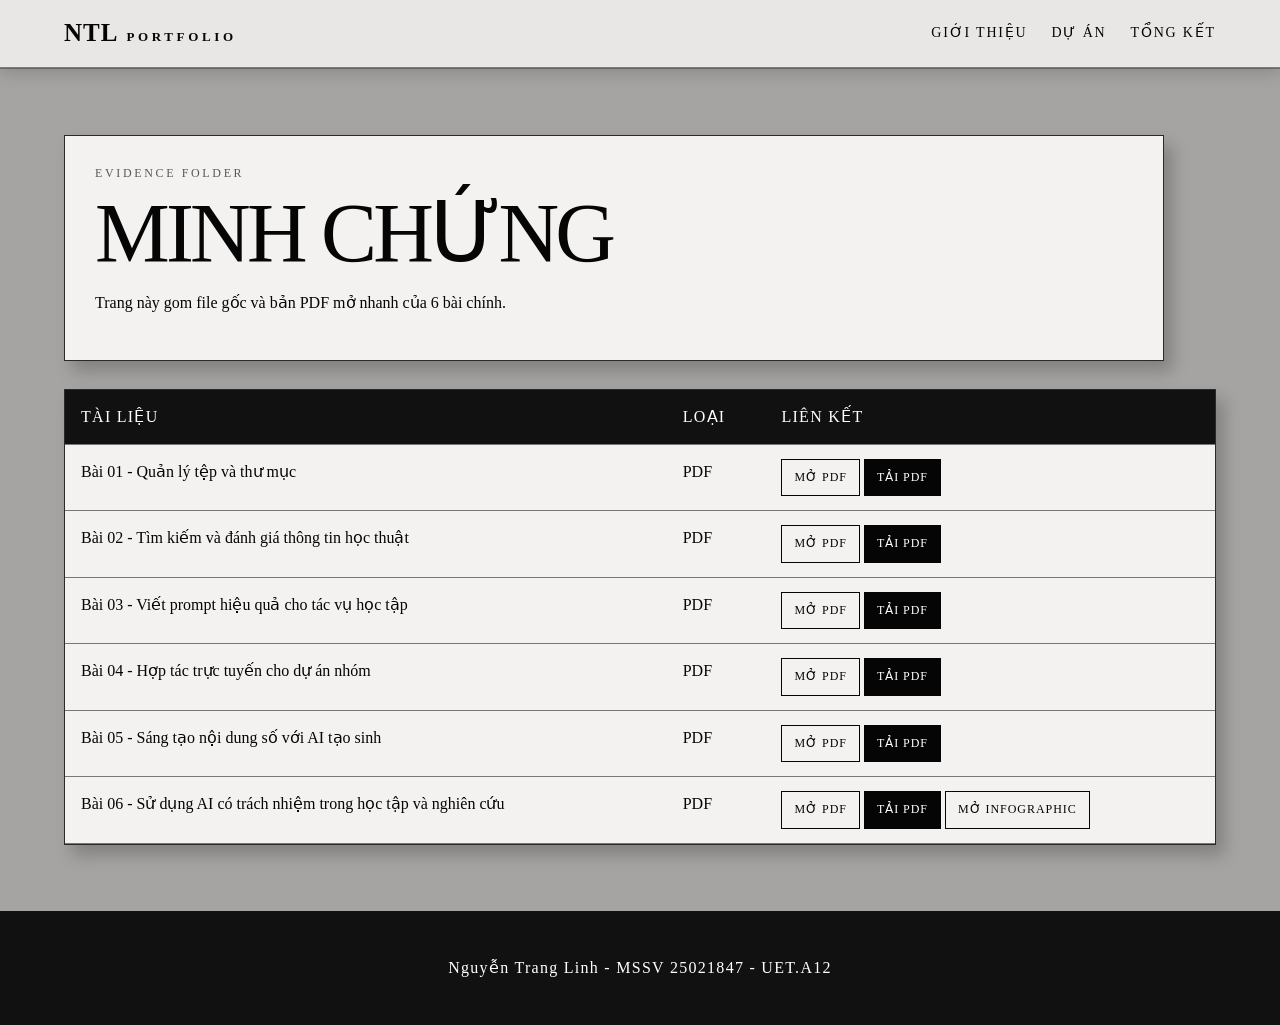
<file: minh-chung.html>
<!DOCTYPE html>

<html lang="vi"><head><meta charset="utf-8"/><meta content="width=device-width, initial-scale=1" name="viewport"/><title>Minh chứng Portfolio</title><link href="style.css" rel="stylesheet"/></head>
<body><header class="site-header"><a class="brand" href="index.html">NTL<span>Portfolio</span></a><nav><a href="index.html#gioi-thieu">Giới thiệu</a><a href="index.html#du-an">Dự án</a><a href="index.html#tong-ket">Tổng kết</a></nav></header>
<main><section class="section-block"><div class="section-title paper-wide"><p class="eyebrow">Evidence folder</p><h2>MINH CHỨNG</h2><p>Trang này gom file gốc và bản PDF mở nhanh của 6 bài chính.</p></div><div class="table-wrap"><table><thead><tr><th>Tài liệu</th><th>Loại</th><th>Liên kết</th></tr></thead><tbody><tr><td>Bài 01 - Quản lý tệp và thư mục</td><td>PDF</td><td><a class="btn small ghost" href="assets/docs/b1.pdf" rel="noopener" target="_blank">Mở PDF</a> <a class="btn small" download="" href="assets/docs/b1.pdf">Tải PDF</a> </td></tr><tr><td>Bài 02 - Tìm kiếm và đánh giá thông tin học thuật</td><td>PDF</td><td><a class="btn small ghost" href="assets/docs/b2.pdf" rel="noopener" target="_blank">Mở PDF</a> <a class="btn small" download="" href="assets/docs/b2.pdf">Tải PDF</a></td></tr><tr><td>Bài 03 - Viết prompt hiệu quả cho tác vụ học tập</td><td>PDF</td><td><a class="btn small ghost" href="assets/docs/b3.pdf" rel="noopener" target="_blank">Mở PDF</a> <a class="btn small" download="" href="assets/docs/b3.pdf">Tải PDF</a> </td></tr><tr><td>Bài 04 - Hợp tác trực tuyến cho dự án nhóm</td><td>PDF</td><td><a class="btn small ghost" href="assets/docs/b4.pdf" rel="noopener" target="_blank">Mở PDF</a> <a class="btn small" download="" href="assets/docs/b4.pdf">Tải PDF</a></td></tr><tr><td>Bài 05 - Sáng tạo nội dung số với AI tạo sinh</td><td>PDF</td><td><a class="btn small ghost" href="assets/docs/b5.pdf" rel="noopener" target="_blank">Mở PDF</a> <a class="btn small" download="" href="assets/docs/b5.pdf">Tải PDF</a></td></tr><tr><td>Bài 06 - Sử dụng AI có trách nhiệm trong học tập và nghiên cứu</td><td>PDF</td><td><a class="btn small ghost" href="assets/docs/b6.pdf" rel="noopener" target="_blank">Mở PDF</a> <a class="btn small" download="" href="assets/docs/b6.pdf">Tải PDF</a>  <a class="btn small outline" href="assets/docs/infografic_b6.pdf" rel="noopener" target="_blank">Mở infographic</a></td></tr></tbody></table></div></section></main><footer><p>Nguyễn Trang Linh - MSSV 25021847 - UET.A12</p></footer></body></html>
</file>
<file: style.css>
*{box-sizing:border-box}html{scroll-behavior:smooth}:root{--bg:#a6a4a2;--paper:#f3f2f0;--paper2:#ebeae8;--ink:#050505;--muted:#4f4f4f;--line:#d1cfcb;--line-dark:#2a2a2a;--shadow:12px 14px 18px rgba(0,0,0,.38);--soft-shadow:8px 10px 16px rgba(0,0,0,.22)}body{margin:0;font-family:"Times New Roman",Times,serif;background:var(--bg);color:var(--ink);line-height:1.62}a{color:inherit;text-decoration:none}.nowrap{white-space:nowrap}a:hover{text-decoration:underline}.site-header{position:sticky;top:0;z-index:50;background:rgba(238,237,235,.92);backdrop-filter:blur(10px);display:flex;justify-content:space-between;align-items:center;padding:13px clamp(18px,5vw,76px);border-bottom:1px solid #7e7d7b;box-shadow:0 5px 15px rgba(0,0,0,.16)}.brand{font-size:25px;font-weight:700;letter-spacing:.04em}.brand span{font-size:13px;text-transform:uppercase;margin-left:8px;letter-spacing:.28em}nav{display:flex;gap:24px;flex-wrap:wrap}nav a{font-size:14px;text-transform:uppercase;letter-spacing:.13em}.paper-panel,.paper-wide,.content-box,.project-card,.proof-details,.table-wrap{background:var(--paper);border:1.5px solid var(--line-dark);box-shadow:var(--soft-shadow)}.hero{min-height:calc(100vh - 58px);padding:54px clamp(18px,5vw,74px) 70px;display:grid;grid-template-columns:.9fr 1.1fr;gap:34px;align-items:center;background:radial-gradient(circle at 10% 20%,rgba(255,255,255,.15),transparent 28%),var(--bg)}.hero-title-panel{padding:40px 36px;min-height:390px;display:flex;flex-direction:column;justify-content:space-between}.eyebrow{margin:0 0 12px;text-transform:uppercase;letter-spacing:.22em;font-size:12px;color:#585858}.hero h1{font-size:clamp(72px,12vw,156px);line-height:.86;margin:0;text-transform:uppercase;letter-spacing:-.06em;font-weight:400}.lead{font-size:20px;max-width:720px;color:#262626;margin:18px 0 0}.hero-actions,.file-links{display:flex;flex-wrap:wrap;gap:10px;margin-top:22px}.btn{display:inline-flex;align-items:center;justify-content:center;border:1.5px solid #050505;background:#050505;color:#fff;padding:11px 19px;text-transform:uppercase;letter-spacing:.08em;font-size:13px;min-height:42px}.btn:hover{text-decoration:none;transform:translateY(-1px)}.btn.ghost,.btn.outline{background:transparent;color:#050505}.btn.small{font-size:12px;padding:8px 12px;min-height:34px}.hero-visual{padding:12px;transform:translateY(10px)}.hero-visual img{display:block;width:100%;filter:grayscale(100%);border:1px solid var(--line);background:#fff}.caption-bar{border-top:1px solid #333;margin-top:10px;padding-top:9px;font-size:13px;letter-spacing:.15em;text-align:right}.section-block,.project-section{padding:66px clamp(18px,5vw,76px);border-top:1px solid rgba(20,20,20,.35)}.intro{display:grid;grid-template-columns:280px 1fr;gap:34px}.part-title h2,.section-title h2,.project-section h2{font-size:clamp(40px,7vw,84px);line-height:.92;margin:0 0 18px;text-transform:uppercase;font-weight:400;letter-spacing:-.045em}.section-title{max-width:1100px;margin-bottom:28px}.section-title.paper-wide,.paper-wide{padding:28px 30px}.intro-grid,.summary-grid{display:grid;grid-template-columns:repeat(2,minmax(0,1fr));gap:18px}.intro-grid .wide{grid-column:1/-1}.content-box{padding:24px 26px}.content-box h3,.content-box h4{margin-top:0;text-transform:uppercase;letter-spacing:.08em;font-weight:400}.content-box p{margin-bottom:0}.cards{display:grid;grid-template-columns:repeat(3,minmax(0,1fr));gap:22px;align-items:start}.project-card{position:relative;min-height:330px;padding:22px 22px 24px;display:flex;flex-direction:column}.project-card:nth-child(2){transform:translateY(28px);min-height:410px;padding-bottom:44px}.project-card:nth-child(3){transform:translateY(-10px)}.project-card:nth-child(4){transform:translateY(16px)}.project-card:nth-child(5){transform:translateY(-18px)}.project-card:before{content:"";position:absolute;inset:9px;border:1px solid var(--line);pointer-events:none}.card-top{display:flex;justify-content:space-between;align-items:flex-start;gap:16px}.num{font-size:54px;line-height:.9;font-weight:400}.part-label{writing-mode:vertical-rl;text-orientation:mixed;font-size:12px;letter-spacing:.18em;color:#555;text-transform:uppercase}.project-card h3{font-size:27px;line-height:1.05;text-transform:uppercase;font-weight:400;margin:16px 0 10px}.project-card p{color:#333}.project-card .file-links{margin-top:auto;padding-top:12px}.tags{display:flex;flex-wrap:wrap;gap:7px;margin-top:15px}.tags span{font-size:12px;border:1px solid #555;background:#eee;padding:4px 8px;text-transform:uppercase;letter-spacing:.05em}.tags.large span{font-size:12px}.project-section{background:linear-gradient(180deg,#aaa8a6 0%,#9f9d9b 100%)}.section-heading{max-width:1100px;margin-bottom:22px}.section-heading p{font-size:19px;color:#242424;margin:0 0 5px}.two-col{display:grid;grid-template-columns:1fr 1fr;gap:18px;margin:18px 0}pre{background:#111;color:#fff;padding:18px;border:1px solid #333;overflow:auto;font-size:15px;line-height:1.45}.search-box{display:grid;gap:10px;margin:16px 0}.search-box code{display:block;background:#e7e6e3;border:1px solid #555;padding:10px 12px;color:#111}.flow{display:flex;align-items:center;gap:10px;flex-wrap:wrap;border:1.5px solid #222;background:#e7e6e3;padding:16px;margin:18px 0}.flow span{background:#f8f7f5;border:1px solid #222;padding:12px 14px;min-width:120px;text-align:center;text-transform:uppercase;letter-spacing:.04em}.flow small{font-size:12px;color:#555}.three-cards{display:grid;grid-template-columns:repeat(3,1fr);gap:14px;margin:18px 0}.three-cards div{background:#e7e6e3;border:1px solid #444;padding:16px}.check-list{list-style:none;margin:14px 0 0;padding:0}.check-list li{position:relative;padding-left:28px;margin:9px 0}.check-list li:before{content:"—";position:absolute;left:0}.proof-details{margin-top:22px;padding:18px}.proof-details summary{cursor:pointer;text-transform:uppercase;letter-spacing:.12em;font-size:15px}.proof-grid{display:grid;grid-template-columns:repeat(3,minmax(0,1fr));gap:16px;margin-top:16px}.proof-grid.single{grid-template-columns:minmax(0,440px)}.proof-card{margin:0;background:#f8f7f5;border:1px solid #555;overflow:hidden}.proof-card img{display:block;width:100%;height:330px;object-fit:contain;background:#fff}.proof-card figcaption{border-top:1px solid #777;padding:9px 11px;font-size:12px;color:#333}.mt{margin:28px 0 0;text-transform:uppercase;letter-spacing:.09em}.table-wrap{overflow:auto}table{width:100%;border-collapse:collapse}th,td{padding:14px 16px;border-bottom:1px solid #777;vertical-align:top}th{background:#111;color:#fff;text-align:left;text-transform:uppercase;letter-spacing:.08em;font-weight:400}.summary-section{background:var(--bg)}.ai-disclosure{margin-top:22px;background:#111;color:#fff;border:1.5px solid #111;padding:28px;box-shadow:var(--soft-shadow)}.ai-disclosure h3{margin-top:0;text-transform:uppercase;letter-spacing:.08em;font-weight:400}footer{padding:28px clamp(18px,5vw,76px);background:#111;color:#fff;text-align:center;letter-spacing:.08em}@media(max-width:1040px){.hero,.intro{grid-template-columns:1fr}.cards,.proof-grid{grid-template-columns:repeat(2,1fr)}.project-card:nth-child(n){transform:none}.two-col,.three-cards,.intro-grid,.summary-grid{grid-template-columns:1fr}.intro-grid .wide{grid-column:auto}}@media(max-width:640px){.site-header{position:static;align-items:flex-start;flex-direction:column}.cards,.proof-grid{grid-template-columns:1fr}.hero h1{font-size:64px}.section-block,.project-section,.hero{padding-left:16px;padding-right:16px}.proof-card img{height:auto}.part-label{writing-mode:horizontal-tb}.paper-wide{padding:22px 18px}}@media print{.site-header{position:static}.hero{min-height:auto;grid-template-columns:1fr}.section-block,.project-section{break-inside:avoid;padding:32px 18px}.cards,.proof-grid{grid-template-columns:repeat(2,1fr)}.btn{display:none}.project-card:nth-child(n){transform:none}body{background:#fff}.project-section{background:#fff}.proof-card img{height:260px}}
</file>
